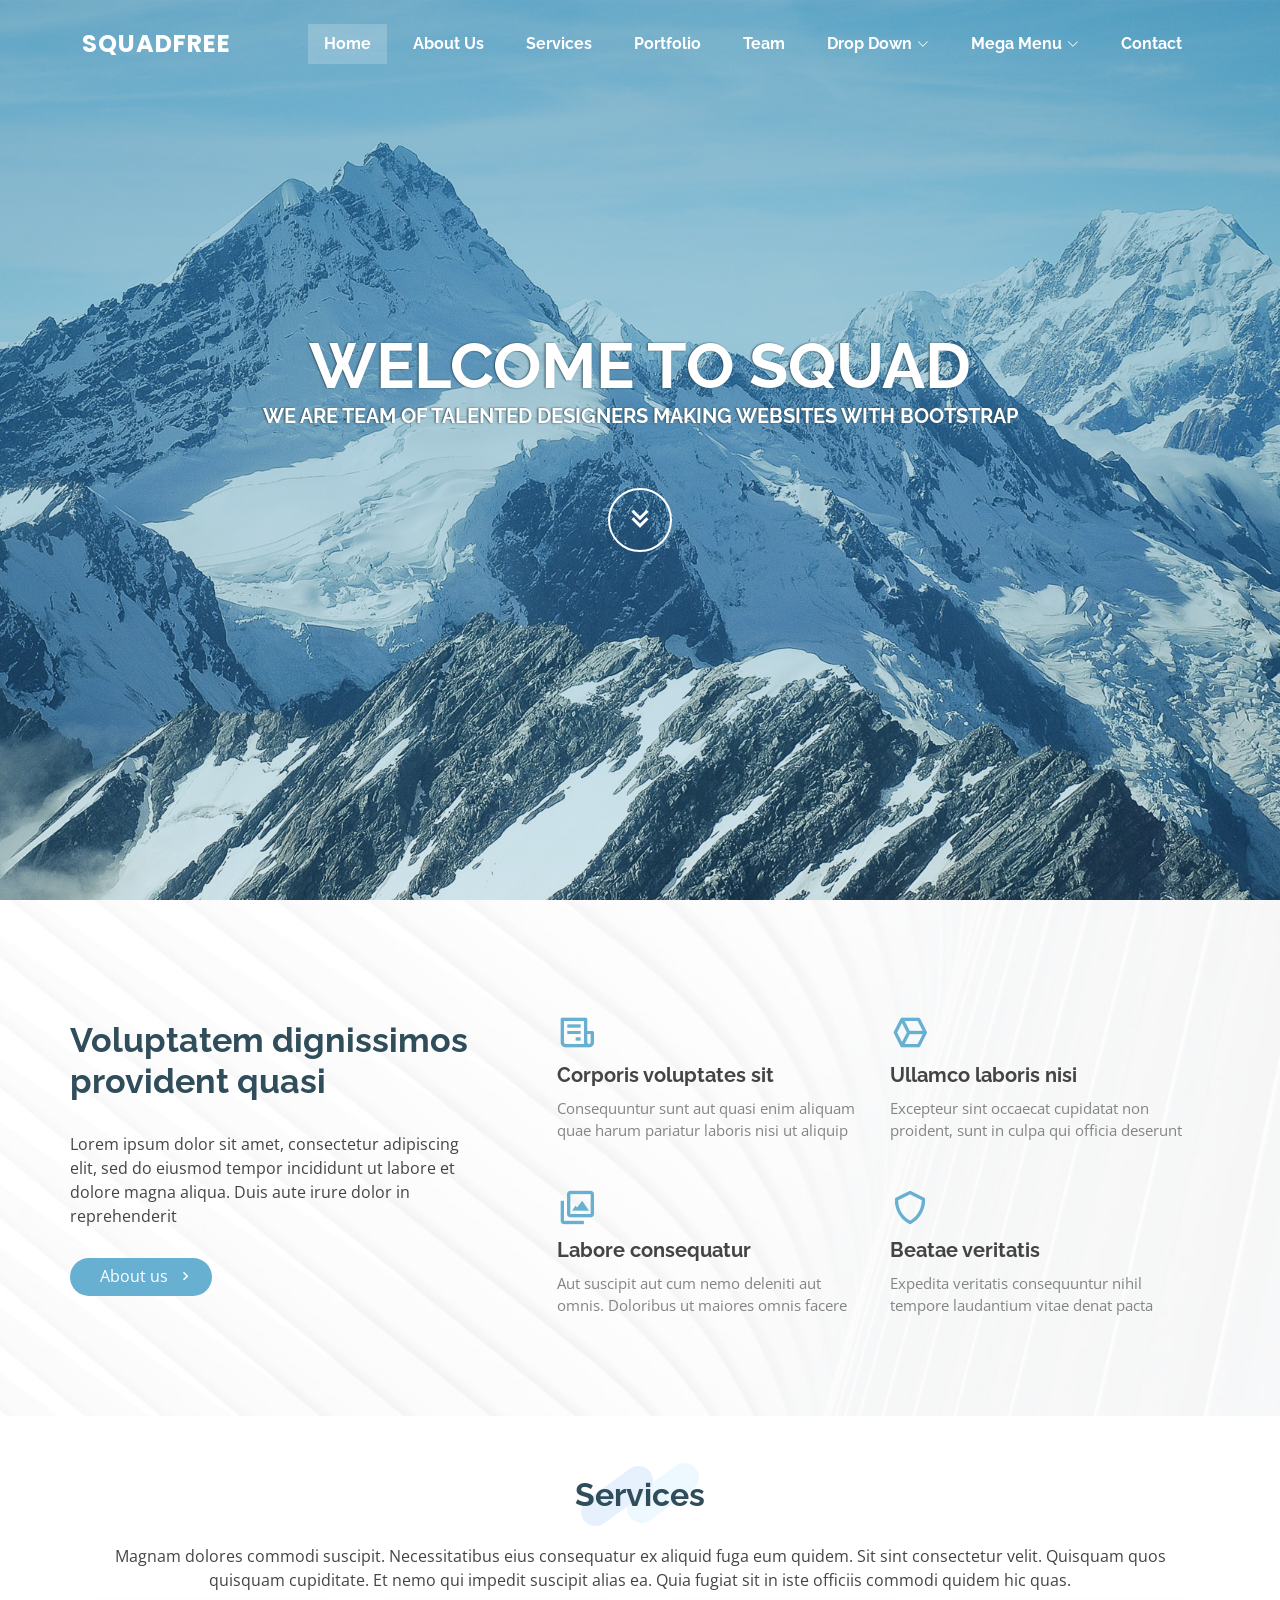
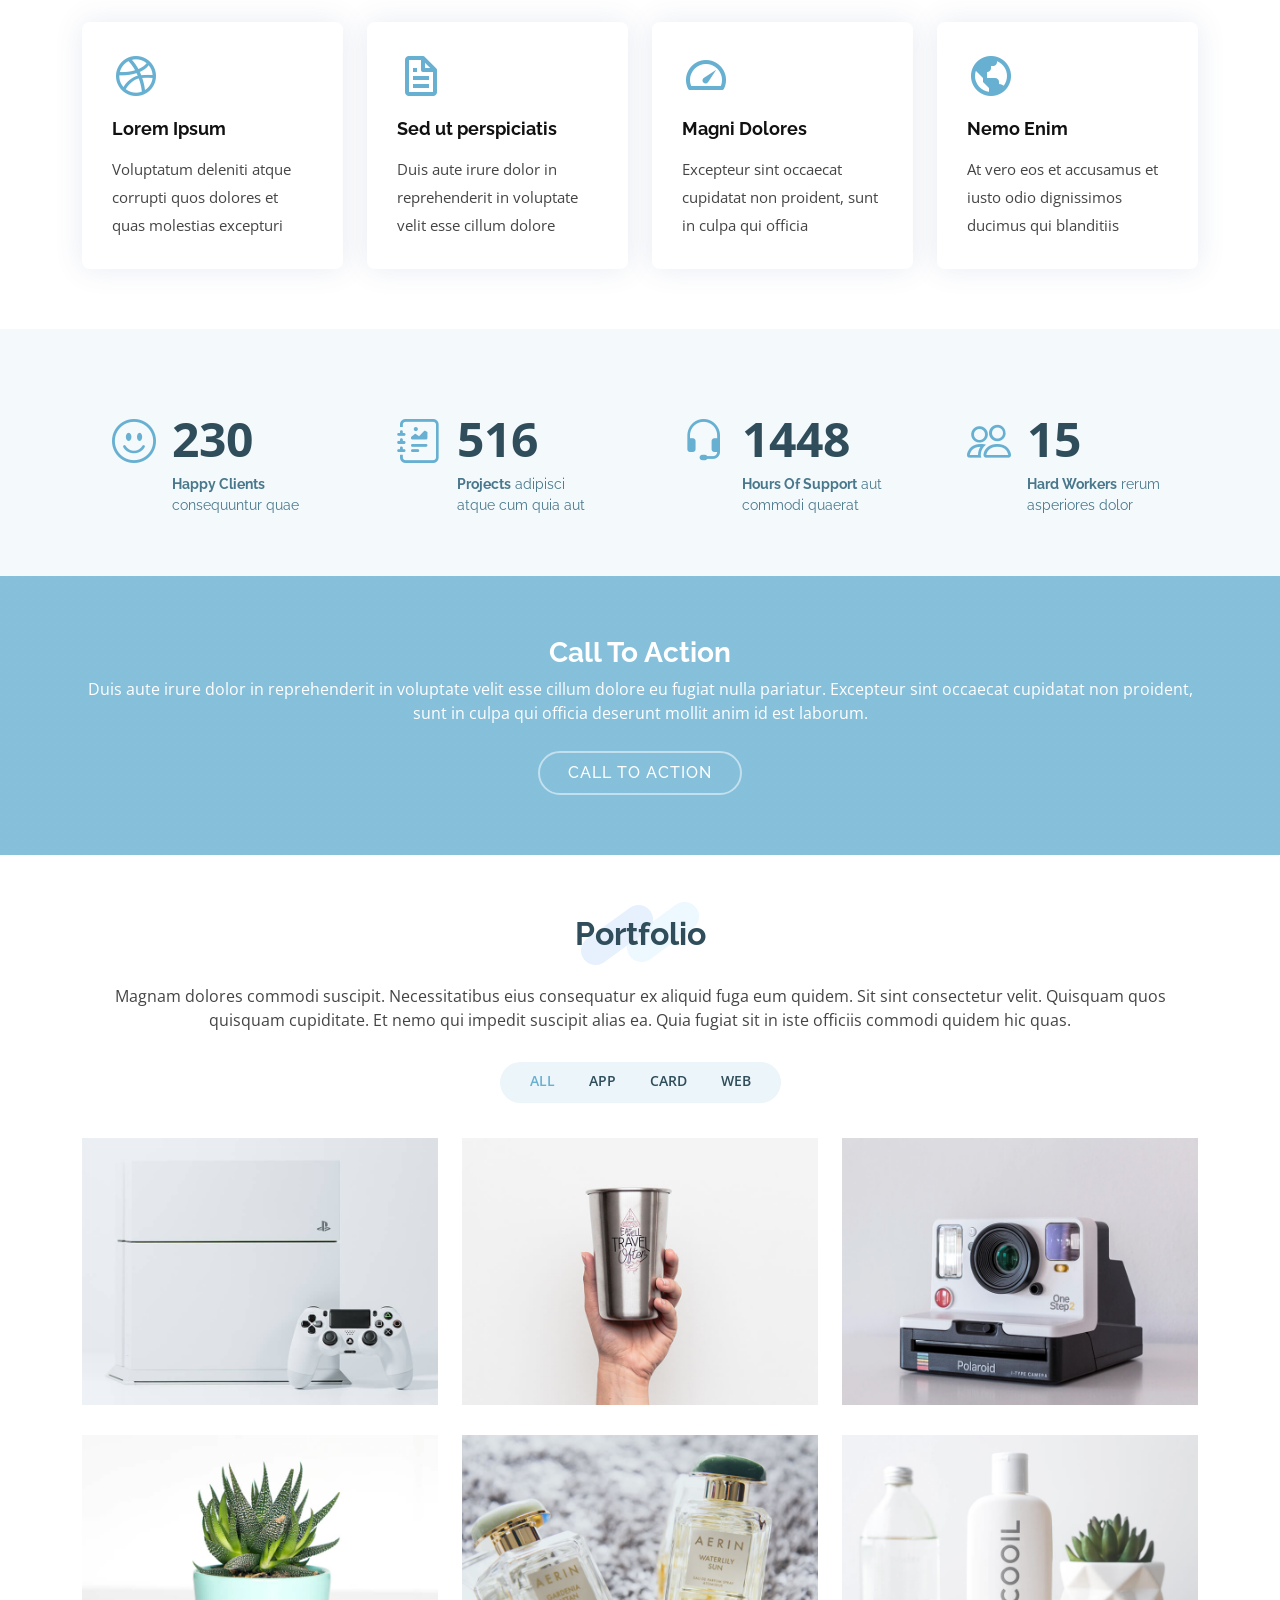
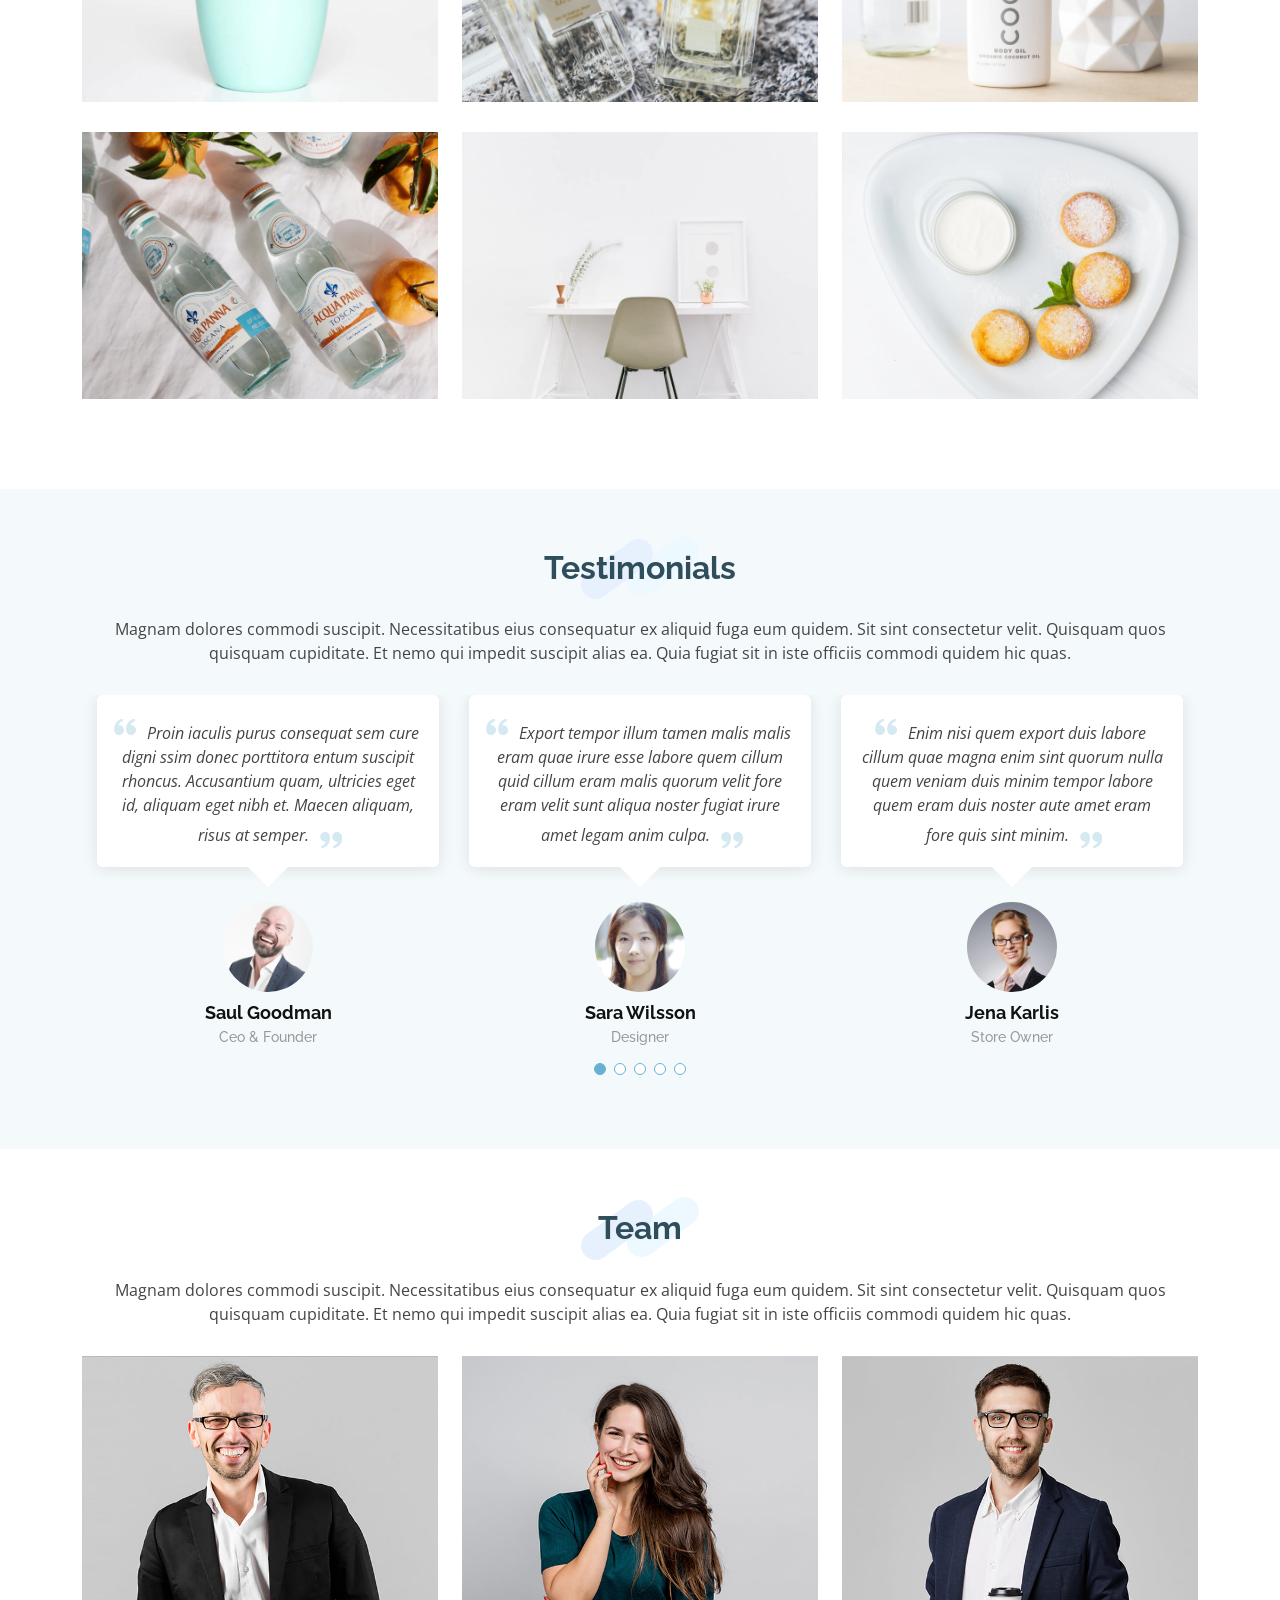
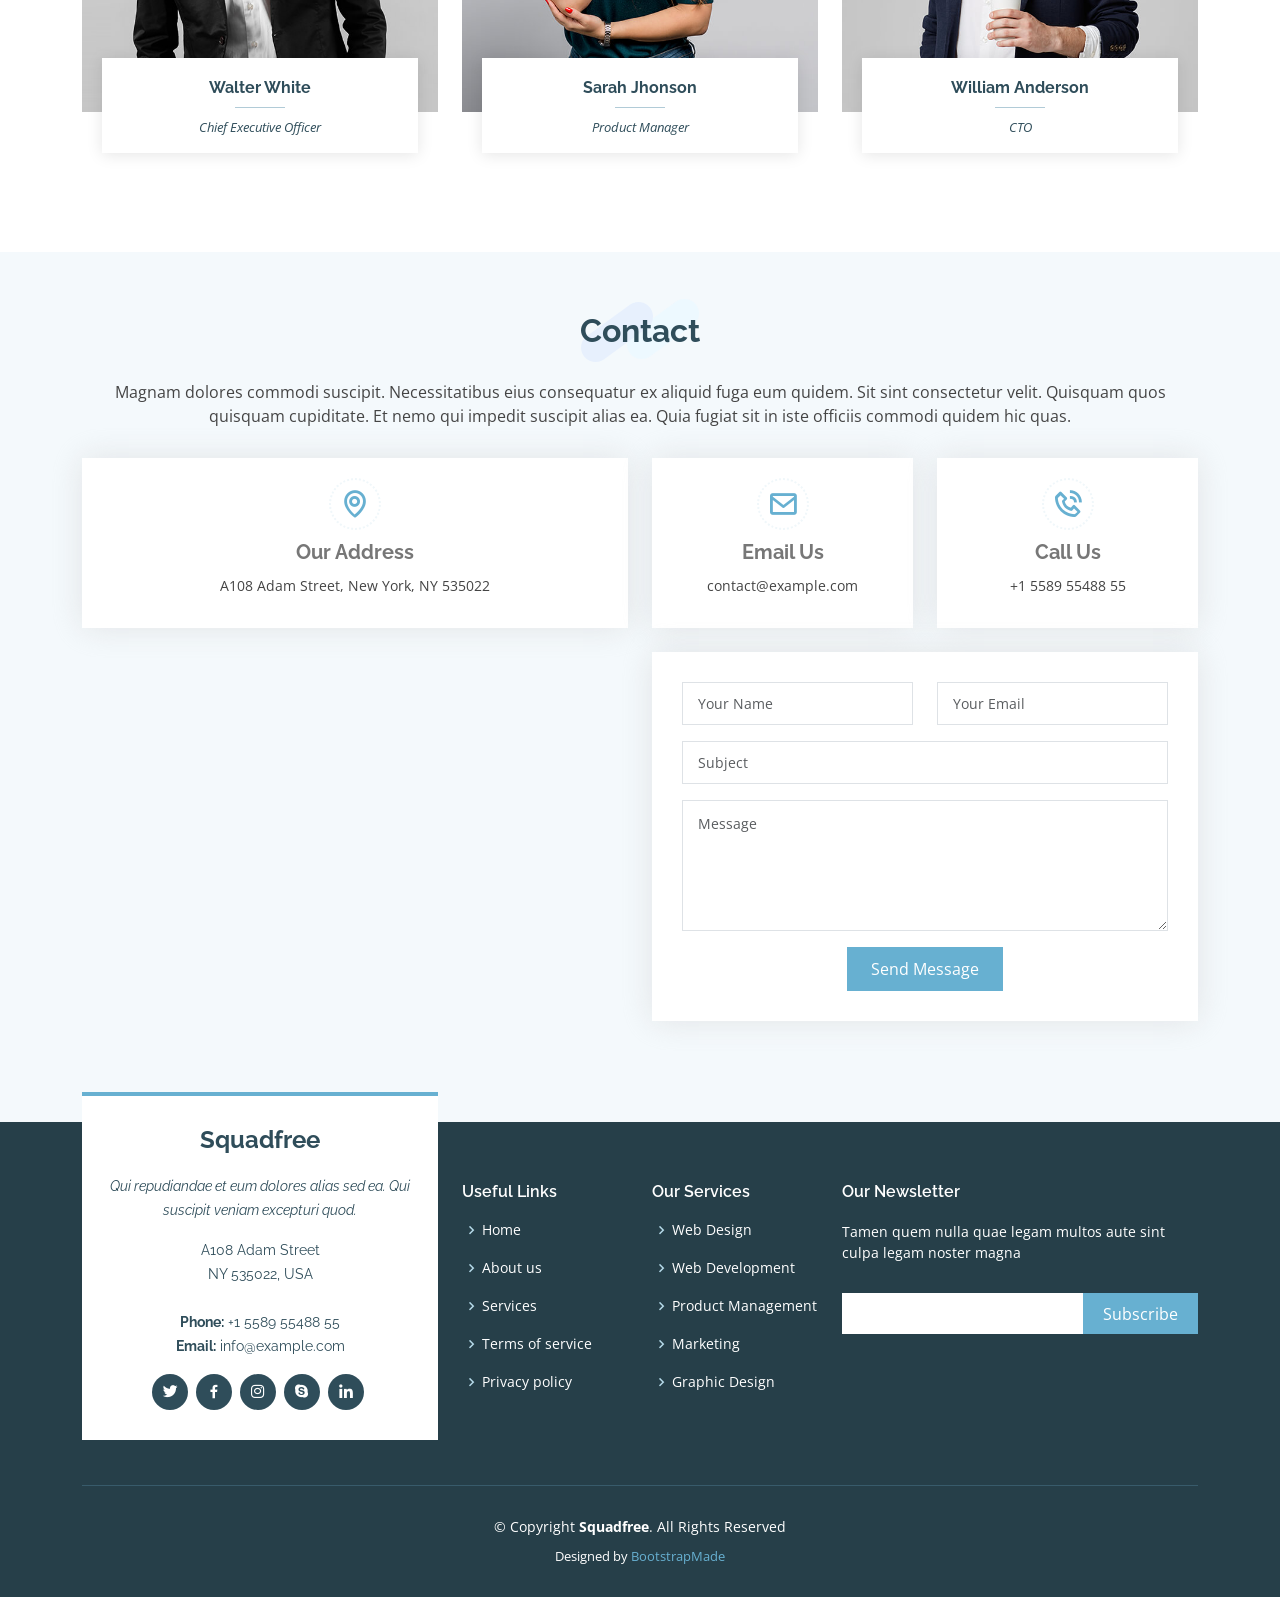
<file: index.html>
<!DOCTYPE html>
<html lang="en">

<head>
  <meta charset="utf-8">
  <meta content="width=device-width, initial-scale=1.0" name="viewport">

  <title>Squadfree Bootstrap Template - Index</title>
  <meta content="" name="description">
  <meta content="" name="keywords">

  <!-- Favicons -->
  <link href="assets/img/favicon.png" rel="icon">
  <link href="assets/img/apple-touch-icon.png" rel="apple-touch-icon">

  <!-- Google Fonts -->
  <link href="https://fonts.googleapis.com/css?family=Open+Sans:300,300i,400,400i,600,600i,700,700i|Raleway:300,300i,400,400i,500,500i,600,600i,700,700i|Poppins:300,300i,400,400i,500,500i,600,600i,700,700i" rel="stylesheet">

  <!-- Vendor CSS Files -->
  <link href="assets/vendor/aos/aos.css" rel="stylesheet">
  <link href="assets/vendor/bootstrap/css/bootstrap.min.css" rel="stylesheet">
  <link href="assets/vendor/bootstrap-icons/bootstrap-icons.css" rel="stylesheet">
  <link href="assets/vendor/boxicons/css/boxicons.min.css" rel="stylesheet">
  <link href="assets/vendor/glightbox/css/glightbox.min.css" rel="stylesheet">
  <link href="assets/vendor/swiper/swiper-bundle.min.css" rel="stylesheet">

  <!-- Template Main CSS File -->
  <link href="assets/css/style.css" rel="stylesheet">

  <!-- =======================================================
  * Template Name: Squadfree
  * Template URL: https://bootstrapmade.com/squadfree-free-bootstrap-template-creative/
  * Updated: Mar 17 2024 with Bootstrap v5.3.3
  * Author: BootstrapMade.com
  * License: https://bootstrapmade.com/license/
  ======================================================== -->
</head>

<body>

  <!-- ======= Header ======= -->
  <header id="header" class="fixed-top header-transparent">
    <div class="container d-flex align-items-center justify-content-between position-relative">

      <div class="logo">
        <h1 class="text-light"><a href="index.html"><span>Squadfree</span></a></h1>
        <!-- Uncomment below if you prefer to use an image logo -->
        <!-- <a href="index.html"><img src="assets/img/logo.png" alt="" class="img-fluid"></a>-->
      </div>

      <nav id="navbar" class="navbar">
        <ul>
          <li><a class="nav-link scrollto active" href="#hero">Home</a></li>
          <li><a class="nav-link scrollto" href="#about">About Us</a></li>
          <li><a class="nav-link scrollto" href="#services">Services</a></li>
          <li><a class="nav-link scrollto" href="#portfolio">Portfolio</a></li>
          <li><a class="nav-link scrollto" href="#team">Team</a></li>
          <li class="dropdown"><a href="#"><span>Drop Down</span> <i class="bi bi-chevron-down"></i></a>
            <ul>
              <li><a href="#">Drop Down 1</a></li>
              <li class="dropdown"><a href="#"><span>Deep Drop Down</span> <i class="bi bi-chevron-right"></i></a>
                <ul>
                  <li><a href="#">Deep Drop Down 1</a></li>
                  <li><a href="#">Deep Drop Down 2</a></li>
                  <li><a href="#">Deep Drop Down 3</a></li>
                  <li><a href="#">Deep Drop Down 4</a></li>
                  <li><a href="#">Deep Drop Down 5</a></li>
                </ul>
              </li>
              <li><a href="#">Drop Down 2</a></li>
              <li><a href="#">Drop Down 3</a></li>
              <li><a href="#">Drop Down 4</a></li>
            </ul>
          </li>
          <li class="dropdown megamenu"><a href="#"><span>Mega Menu</span> <i class="bi bi-chevron-down"></i></a>
            <ul>
              <li>
                <strong>Column 1</strong>
                <a href="#">Column 1 link 1</a>
                <a href="#">Column 1 link 2</a>
                <a href="#">Column 1 link 3</a>
              </li>
              <li>
                <strong>Column 2</strong>
                <a href="#">Column 2 link 1</a>
                <a href="#">Column 2 link 2</a>
                <a href="#">Column 3 link 3</a>
              </li>
              <li>
                <strong>Column 3</strong>
                <a href="#">Column 3 link 1</a>
                <a href="#">Column 3 link 2</a>
                <a href="#">Column 3 link 3</a>
              </li>
              <li>
                <strong>Column 4</strong>
                <a href="#">Column 4 link 1</a>
                <a href="#">Column 4 link 2</a>
                <a href="#">Column 4 link 3</a>
              </li>
              <li>
                <strong>Column 5</strong>
                <a href="#">Column 5 link 1</a>
                <a href="#">Column 5 link 2</a>
                <a href="#">Column 5 link 3</a>
              </li>
            </ul>
          </li>
          <li><a class="nav-link scrollto" href="#contact">Contact</a></li>
        </ul>
        <i class="bi bi-list mobile-nav-toggle"></i>
      </nav><!-- .navbar -->

    </div>
  </header><!-- End Header -->

  <!-- ======= Hero Section ======= -->
  <section id="hero">
    <div class="hero-container" data-aos="fade-up">
      <h1>Welcome to Squad</h1>
      <h2>We are team of talented designers making websites with Bootstrap</h2>
      <a href="#about" class="btn-get-started scrollto"><i class="bx bx-chevrons-down"></i></a>
    </div>
  </section><!-- End Hero -->

  <main id="main">

    <!-- ======= About Section ======= -->
    <section id="about" class="about">
      <div class="container">

        <div class="row no-gutters">
          <div class="content col-xl-5 d-flex align-items-stretch" data-aos="fade-up">
            <div class="content">
              <h3>Voluptatem dignissimos provident quasi</h3>
              <p>
                Lorem ipsum dolor sit amet, consectetur adipiscing elit, sed do eiusmod tempor incididunt ut labore et dolore magna aliqua. Duis aute irure dolor in reprehenderit
              </p>
              <a href="#" class="about-btn">About us <i class="bx bx-chevron-right"></i></a>
            </div>
          </div>
          <div class="col-xl-7 d-flex align-items-stretch">
            <div class="icon-boxes d-flex flex-column justify-content-center">
              <div class="row">
                <div class="col-md-6 icon-box" data-aos="fade-up" data-aos-delay="100">
                  <i class="bx bx-receipt"></i>
                  <h4>Corporis voluptates sit</h4>
                  <p>Consequuntur sunt aut quasi enim aliquam quae harum pariatur laboris nisi ut aliquip</p>
                </div>
                <div class="col-md-6 icon-box" data-aos="fade-up" data-aos-delay="200">
                  <i class="bx bx-cube-alt"></i>
                  <h4>Ullamco laboris nisi</h4>
                  <p>Excepteur sint occaecat cupidatat non proident, sunt in culpa qui officia deserunt</p>
                </div>
                <div class="col-md-6 icon-box" data-aos="fade-up" data-aos-delay="300">
                  <i class="bx bx-images"></i>
                  <h4>Labore consequatur</h4>
                  <p>Aut suscipit aut cum nemo deleniti aut omnis. Doloribus ut maiores omnis facere</p>
                </div>
                <div class="col-md-6 icon-box" data-aos="fade-up" data-aos-delay="400">
                  <i class="bx bx-shield"></i>
                  <h4>Beatae veritatis</h4>
                  <p>Expedita veritatis consequuntur nihil tempore laudantium vitae denat pacta</p>
                </div>
              </div>
            </div><!-- End .content-->
          </div>
        </div>

      </div>
    </section><!-- End About Section -->

    <!-- ======= Services Section ======= -->
    <section id="services" class="services">
      <div class="container">

        <div class="section-title" data-aos="fade-in" data-aos-delay="100">
          <h2>Services</h2>
          <p>Magnam dolores commodi suscipit. Necessitatibus eius consequatur ex aliquid fuga eum quidem. Sit sint consectetur velit. Quisquam quos quisquam cupiditate. Et nemo qui impedit suscipit alias ea. Quia fugiat sit in iste officiis commodi quidem hic quas.</p>
        </div>

        <div class="row">
          <div class="col-md-6 col-lg-3 d-flex align-items-stretch mb-5 mb-lg-0">
            <div class="icon-box" data-aos="fade-up">
              <div class="icon"><i class="bx bxl-dribbble"></i></div>
              <h4 class="title"><a href="">Lorem Ipsum</a></h4>
              <p class="description">Voluptatum deleniti atque corrupti quos dolores et quas molestias excepturi</p>
            </div>
          </div>

          <div class="col-md-6 col-lg-3 d-flex align-items-stretch mb-5 mb-lg-0">
            <div class="icon-box" data-aos="fade-up" data-aos-delay="100">
              <div class="icon"><i class="bx bx-file"></i></div>
              <h4 class="title"><a href="">Sed ut perspiciatis</a></h4>
              <p class="description">Duis aute irure dolor in reprehenderit in voluptate velit esse cillum dolore</p>
            </div>
          </div>

          <div class="col-md-6 col-lg-3 d-flex align-items-stretch mb-5 mb-lg-0">
            <div class="icon-box" data-aos="fade-up" data-aos-delay="200">
              <div class="icon"><i class="bx bx-tachometer"></i></div>
              <h4 class="title"><a href="">Magni Dolores</a></h4>
              <p class="description">Excepteur sint occaecat cupidatat non proident, sunt in culpa qui officia</p>
            </div>
          </div>

          <div class="col-md-6 col-lg-3 d-flex align-items-stretch mb-5 mb-lg-0">
            <div class="icon-box" data-aos="fade-up" data-aos-delay="300">
              <div class="icon"><i class="bx bx-world"></i></div>
              <h4 class="title"><a href="">Nemo Enim</a></h4>
              <p class="description">At vero eos et accusamus et iusto odio dignissimos ducimus qui blanditiis</p>
            </div>
          </div>

        </div>

      </div>
    </section><!-- End Services Section -->

    <!-- ======= Counts Section ======= -->
    <section id="counts" class="counts  section-bg">
      <div class="container">

        <div class="row no-gutters">

          <div class="col-lg-3 col-md-6 d-md-flex align-items-md-stretch">
            <div class="count-box">
              <i class="bi bi-emoji-smile"></i>
              <span data-purecounter-start="0" data-purecounter-end="232" data-purecounter-duration="1" class="purecounter"></span>
              <p><strong>Happy Clients</strong> consequuntur quae</p>
            </div>
          </div>

          <div class="col-lg-3 col-md-6 d-md-flex align-items-md-stretch">
            <div class="count-box">
              <i class="bi bi-journal-richtext"></i>
              <span data-purecounter-start="0" data-purecounter-end="521" data-purecounter-duration="1" class="purecounter"></span>
              <p><strong>Projects</strong> adipisci atque cum quia aut</p>
            </div>
          </div>

          <div class="col-lg-3 col-md-6 d-md-flex align-items-md-stretch">
            <div class="count-box">
              <i class="bi bi-headset"></i>
              <span data-purecounter-start="0" data-purecounter-end="1463" data-purecounter-duration="1" class="purecounter"></span>
              <p><strong>Hours Of Support</strong> aut commodi quaerat</p>
            </div>
          </div>

          <div class="col-lg-3 col-md-6 d-md-flex align-items-md-stretch">
            <div class="count-box">
              <i class="bi bi-people"></i>
              <span data-purecounter-start="0" data-purecounter-end="15" data-purecounter-duration="1" class="purecounter"></span>
              <p><strong>Hard Workers</strong> rerum asperiores dolor</p>
            </div>
          </div>

        </div>

      </div>
    </section><!-- End Counts Section -->

    <!-- ======= Cta Section ======= -->
    <section id="cta" class="cta">
      <div class="container" data-aos="zoom-in">

        <div class="text-center">
          <h3>Call To Action</h3>
          <p> Duis aute irure dolor in reprehenderit in voluptate velit esse cillum dolore eu fugiat nulla pariatur. Excepteur sint occaecat cupidatat non proident, sunt in culpa qui officia deserunt mollit anim id est laborum.</p>
          <a class="cta-btn" href="#">Call To Action</a>
        </div>

      </div>
    </section><!-- End Cta Section -->

    <!-- ======= Portfolio Section ======= -->
    <section id="portfolio" class="portfolio">
      <div class="container">

        <div class="section-title" data-aos="fade-in" data-aos-delay="100">
          <h2>Portfolio</h2>
          <p>Magnam dolores commodi suscipit. Necessitatibus eius consequatur ex aliquid fuga eum quidem. Sit sint consectetur velit. Quisquam quos quisquam cupiditate. Et nemo qui impedit suscipit alias ea. Quia fugiat sit in iste officiis commodi quidem hic quas.</p>
        </div>

        <div class="row" data-aos="fade-in">
          <div class="col-lg-12 d-flex justify-content-center">
            <ul id="portfolio-flters">
              <li data-filter="*" class="filter-active">All</li>
              <li data-filter=".filter-app">App</li>
              <li data-filter=".filter-card">Card</li>
              <li data-filter=".filter-web">Web</li>
            </ul>
          </div>
        </div>

        <div class="row portfolio-container" data-aos="fade-up">

          <div class="col-lg-4 col-md-6 portfolio-item filter-app">
            <div class="portfolio-wrap">
              <img src="assets/img/portfolio/portfolio-1.jpg" class="img-fluid" alt="">
              <div class="portfolio-links">
                <a href="assets/img/portfolio/portfolio-1.jpg" data-gallery="portfolioGallery" class="portfolio-lightbox" title="App 1"><i class="bx bx-plus"></i></a>
                <a href="portfolio-details.html" title="More Details"><i class="bx bx-link"></i></a>
              </div>
            </div>
          </div>

          <div class="col-lg-4 col-md-6 portfolio-item filter-web">
            <div class="portfolio-wrap">
              <img src="assets/img/portfolio/portfolio-2.jpg" class="img-fluid" alt="">
              <div class="portfolio-links">
                <a href="assets/img/portfolio/portfolio-2.jpg" data-gallery="portfolioGallery" class="portfolio-lightbox" title="Web 3"><i class="bx bx-plus"></i></a>
                <a href="portfolio-details.html" title="More Details"><i class="bx bx-link"></i></a>
              </div>
            </div>
          </div>

          <div class="col-lg-4 col-md-6 portfolio-item filter-app">
            <div class="portfolio-wrap">
              <img src="assets/img/portfolio/portfolio-3.jpg" class="img-fluid" alt="">
              <div class="portfolio-links">
                <a href="assets/img/portfolio/portfolio-3.jpg" data-gallery="portfolioGallery" class="portfolio-lightbox" title="App 2"><i class="bx bx-plus"></i></a>
                <a href="portfolio-details.html" title="More Details"><i class="bx bx-link"></i></a>
              </div>
            </div>
          </div>

          <div class="col-lg-4 col-md-6 portfolio-item filter-card">
            <div class="portfolio-wrap">
              <img src="assets/img/portfolio/portfolio-4.jpg" class="img-fluid" alt="">
              <div class="portfolio-links">
                <a href="assets/img/portfolio/portfolio-4.jpg" data-gallery="portfolioGallery" class="portfolio-lightbox" title="Card 2"><i class="bx bx-plus"></i></a>
                <a href="portfolio-details.html" title="More Details"><i class="bx bx-link"></i></a>
              </div>
            </div>
          </div>

          <div class="col-lg-4 col-md-6 portfolio-item filter-web">
            <div class="portfolio-wrap">
              <img src="assets/img/portfolio/portfolio-5.jpg" class="img-fluid" alt="">
              <div class="portfolio-links">
                <a href="assets/img/portfolio/portfolio-5.jpg" data-gallery="portfolioGallery" class="portfolio-lightbox" title="Web 2"><i class="bx bx-plus"></i></a>
                <a href="portfolio-details.html" title="More Details"><i class="bx bx-link"></i></a>
              </div>
            </div>
          </div>

          <div class="col-lg-4 col-md-6 portfolio-item filter-app">
            <div class="portfolio-wrap">
              <img src="assets/img/portfolio/portfolio-6.jpg" class="img-fluid" alt="">
              <div class="portfolio-links">
                <a href="assets/img/portfolio/portfolio-6.jpg" data-gallery="portfolioGallery" class="portfolio-lightbox" title="App 3"><i class="bx bx-plus"></i></a>
                <a href="portfolio-details.html" title="More Details"><i class="bx bx-link"></i></a>
              </div>
            </div>
          </div>

          <div class="col-lg-4 col-md-6 portfolio-item filter-card">
            <div class="portfolio-wrap">
              <img src="assets/img/portfolio/portfolio-7.jpg" class="img-fluid" alt="">
              <div class="portfolio-links">
                <a href="assets/img/portfolio/portfolio-7.jpg" data-gallery="portfolioGallery" class="portfolio-lightbox" title="Card 1"><i class="bx bx-plus"></i></a>
                <a href="portfolio-details.html" title="More Details"><i class="bx bx-link"></i></a>
              </div>
            </div>
          </div>

          <div class="col-lg-4 col-md-6 portfolio-item filter-card">
            <div class="portfolio-wrap">
              <img src="assets/img/portfolio/portfolio-8.jpg" class="img-fluid" alt="">
              <div class="portfolio-links">
                <a href="assets/img/portfolio/portfolio-8.jpg" data-gallery="portfolioGallery" class="portfolio-lightbox" title="Card 3"><i class="bx bx-plus"></i></a>
                <a href="portfolio-details.html" title="More Details"><i class="bx bx-link"></i></a>
              </div>
            </div>
          </div>

          <div class="col-lg-4 col-md-6 portfolio-item filter-web">
            <div class="portfolio-wrap">
              <img src="assets/img/portfolio/portfolio-9.jpg" class="img-fluid" alt="">
              <div class="portfolio-links">
                <a href="assets/img/portfolio/portfolio-9.jpg" data-gallery="portfolioGallery" class="portfolio-lightbox" title="Web 3"><i class="bx bx-plus"></i></a>
                <a href="portfolio-details.html" title="More Details"><i class="bx bx-link"></i></a>
              </div>
            </div>
          </div>

        </div>

      </div>
    </section><!-- End Portfolio Section -->

    <!-- ======= Testimonials Section ======= -->
    <section id="testimonials" class="testimonials section-bg">
      <div class="container">

        <div class="section-title" data-aos="fade-in" data-aos-delay="100">
          <h2>Testimonials</h2>
          <p>Magnam dolores commodi suscipit. Necessitatibus eius consequatur ex aliquid fuga eum quidem. Sit sint consectetur velit. Quisquam quos quisquam cupiditate. Et nemo qui impedit suscipit alias ea. Quia fugiat sit in iste officiis commodi quidem hic quas.</p>
        </div>

        <div class="testimonials-slider swiper" data-aos="fade-up" data-aos-delay="100">
          <div class="swiper-wrapper">

            <div class="swiper-slide">
              <div class="testimonial-item">
                <p>
                  <i class="bx bxs-quote-alt-left quote-icon-left"></i>
                  Proin iaculis purus consequat sem cure digni ssim donec porttitora entum suscipit rhoncus. Accusantium quam, ultricies eget id, aliquam eget nibh et. Maecen aliquam, risus at semper.
                  <i class="bx bxs-quote-alt-right quote-icon-right"></i>
                </p>
                <img src="assets/img/testimonials/testimonials-1.jpg" class="testimonial-img" alt="">
                <h3>Saul Goodman</h3>
                <h4>Ceo &amp; Founder</h4>
              </div>
            </div><!-- End testimonial item -->

            <div class="swiper-slide">
              <div class="testimonial-item">
                <p>
                  <i class="bx bxs-quote-alt-left quote-icon-left"></i>
                  Export tempor illum tamen malis malis eram quae irure esse labore quem cillum quid cillum eram malis quorum velit fore eram velit sunt aliqua noster fugiat irure amet legam anim culpa.
                  <i class="bx bxs-quote-alt-right quote-icon-right"></i>
                </p>
                <img src="assets/img/testimonials/testimonials-2.jpg" class="testimonial-img" alt="">
                <h3>Sara Wilsson</h3>
                <h4>Designer</h4>
              </div>
            </div><!-- End testimonial item -->

            <div class="swiper-slide">
              <div class="testimonial-item">
                <p>
                  <i class="bx bxs-quote-alt-left quote-icon-left"></i>
                  Enim nisi quem export duis labore cillum quae magna enim sint quorum nulla quem veniam duis minim tempor labore quem eram duis noster aute amet eram fore quis sint minim.
                  <i class="bx bxs-quote-alt-right quote-icon-right"></i>
                </p>
                <img src="assets/img/testimonials/testimonials-3.jpg" class="testimonial-img" alt="">
                <h3>Jena Karlis</h3>
                <h4>Store Owner</h4>
              </div>
            </div><!-- End testimonial item -->

            <div class="swiper-slide">
              <div class="testimonial-item">
                <p>
                  <i class="bx bxs-quote-alt-left quote-icon-left"></i>
                  Fugiat enim eram quae cillum dolore dolor amet nulla culpa multos export minim fugiat minim velit minim dolor enim duis veniam ipsum anim magna sunt elit fore quem dolore labore illum veniam.
                  <i class="bx bxs-quote-alt-right quote-icon-right"></i>
                </p>
                <img src="assets/img/testimonials/testimonials-4.jpg" class="testimonial-img" alt="">
                <h3>Matt Brandon</h3>
                <h4>Freelancer</h4>
              </div>
            </div><!-- End testimonial item -->

            <div class="swiper-slide">
              <div class="testimonial-item">
                <p>
                  <i class="bx bxs-quote-alt-left quote-icon-left"></i>
                  Quis quorum aliqua sint quem legam fore sunt eram irure aliqua veniam tempor noster veniam enim culpa labore duis sunt culpa nulla illum cillum fugiat legam esse veniam culpa fore nisi cillum quid.
                  <i class="bx bxs-quote-alt-right quote-icon-right"></i>
                </p>
                <img src="assets/img/testimonials/testimonials-5.jpg" class="testimonial-img" alt="">
                <h3>John Larson</h3>
                <h4>Entrepreneur</h4>
              </div>
            </div><!-- End testimonial item -->

          </div>
          <div class="swiper-pagination"></div>
        </div>

      </div>
    </section><!-- End Testimonials Section -->

    <!-- ======= Team Section ======= -->
    <section id="team" class="team">
      <div class="container">

        <div class="section-title" data-aos="fade-in" data-aos-delay="100">
          <h2>Team</h2>
          <p>Magnam dolores commodi suscipit. Necessitatibus eius consequatur ex aliquid fuga eum quidem. Sit sint consectetur velit. Quisquam quos quisquam cupiditate. Et nemo qui impedit suscipit alias ea. Quia fugiat sit in iste officiis commodi quidem hic quas.</p>
        </div>

        <div class="row">

          <div class="col-lg-4 col-md-6">
            <div class="member" data-aos="fade-up">
              <div class="pic"><img src="assets/img/team/team-1.jpg" class="img-fluid" alt=""></div>
              <div class="member-info">
                <h4>Walter White</h4>
                <span>Chief Executive Officer</span>
                <div class="social">
                  <a href=""><i class="bi bi-twitter"></i></a>
                  <a href=""><i class="bi bi-facebook"></i></a>
                  <a href=""><i class="bi bi-instagram"></i></a>
                  <a href=""><i class="bi bi-linkedin"></i></a>
                </div>
              </div>
            </div>
          </div>

          <div class="col-lg-4 col-md-6">
            <div class="member" data-aos="fade-up" data-aos-delay="150">
              <div class="pic"><img src="assets/img/team/team-2.jpg" class="img-fluid" alt=""></div>
              <div class="member-info">
                <h4>Sarah Jhonson</h4>
                <span>Product Manager</span>
                <div class="social">
                  <a href=""><i class="bi bi-twitter"></i></a>
                  <a href=""><i class="bi bi-facebook"></i></a>
                  <a href=""><i class="bi bi-instagram"></i></a>
                  <a href=""><i class="bi bi-linkedin"></i></a>
                </div>
              </div>
            </div>
          </div>

          <div class="col-lg-4 col-md-6">
            <div class="member" data-aos="fade-up" data-aos-delay="300">
              <div class="pic"><img src="assets/img/team/team-3.jpg" class="img-fluid" alt=""></div>
              <div class="member-info">
                <h4>William Anderson</h4>
                <span>CTO</span>
                <div class="social">
                  <a href=""><i class="bi bi-twitter"></i></a>
                  <a href=""><i class="bi bi-facebook"></i></a>
                  <a href=""><i class="bi bi-instagram"></i></a>
                  <a href=""><i class="bi bi-linkedin"></i></a>
                </div>
              </div>
            </div>
          </div>

        </div>

      </div>
    </section><!-- End Team Section -->

    <!-- ======= Contact Section ======= -->
    <section id="contact" class="contact section-bg">
      <div class="container" data-aos="fade-up">

        <div class="section-title">
          <h2>Contact</h2>
          <p>Magnam dolores commodi suscipit. Necessitatibus eius consequatur ex aliquid fuga eum quidem. Sit sint consectetur velit. Quisquam quos quisquam cupiditate. Et nemo qui impedit suscipit alias ea. Quia fugiat sit in iste officiis commodi quidem hic quas.</p>
        </div>

        <div class="row">
          <div class="col-lg-6">
            <div class="info-box mb-4">
              <i class="bx bx-map"></i>
              <h3>Our Address</h3>
              <p>A108 Adam Street, New York, NY 535022</p>
            </div>
          </div>

          <div class="col-lg-3 col-md-6">
            <div class="info-box  mb-4">
              <i class="bx bx-envelope"></i>
              <h3>Email Us</h3>
              <p>contact@example.com</p>
            </div>
          </div>

          <div class="col-lg-3 col-md-6">
            <div class="info-box  mb-4">
              <i class="bx bx-phone-call"></i>
              <h3>Call Us</h3>
              <p>+1 5589 55488 55</p>
            </div>
          </div>

        </div>

        <div class="row">

          <div class="col-lg-6 ">
            <iframe class="mb-4 mb-lg-0" src="https://www.google.com/maps/embed?pb=!1m14!1m8!1m3!1d12097.433213460943!2d-74.0062269!3d40.7101282!3m2!1i1024!2i768!4f13.1!3m3!1m2!1s0x0%3A0xb89d1fe6bc499443!2sDowntown+Conference+Center!5e0!3m2!1smk!2sbg!4v1539943755621" frameborder="0" style="border:0; width: 100%; height: 384px;" allowfullscreen></iframe>
          </div>

          <div class="col-lg-6">
            <form action="forms/contact.php" method="post" role="form" class="php-email-form">
              <div class="row">
                <div class="col-md-6 form-group">
                  <input type="text" name="name" class="form-control" id="name" placeholder="Your Name" required>
                </div>
                <div class="col-md-6 form-group mt-3 mt-md-0">
                  <input type="email" class="form-control" name="email" id="email" placeholder="Your Email" required>
                </div>
              </div>
              <div class="form-group mt-3">
                <input type="text" class="form-control" name="subject" id="subject" placeholder="Subject" required>
              </div>
              <div class="form-group mt-3">
                <textarea class="form-control" name="message" rows="5" placeholder="Message" required></textarea>
              </div>
              <div class="my-3">
                <div class="loading">Loading</div>
                <div class="error-message"></div>
                <div class="sent-message">Your message has been sent. Thank you!</div>
              </div>
              <div class="text-center"><button type="submit">Send Message</button></div>
            </form>
          </div>

        </div>

      </div>
    </section><!-- End Contact Section -->

  </main><!-- End #main -->

  <!-- ======= Footer ======= -->
  <footer id="footer">
    <div class="footer-top">
      <div class="container">
        <div class="row">

          <div class="col-lg-4 col-md-6">
            <div class="footer-info">
              <h3>Squadfree</h3>
              <p class="pb-3"><em>Qui repudiandae et eum dolores alias sed ea. Qui suscipit veniam excepturi quod.</em></p>
              <p>
                A108 Adam Street <br>
                NY 535022, USA<br><br>
                <strong>Phone:</strong> +1 5589 55488 55<br>
                <strong>Email:</strong> info@example.com<br>
              </p>
              <div class="social-links mt-3">
                <a href="#" class="twitter"><i class="bx bxl-twitter"></i></a>
                <a href="#" class="facebook"><i class="bx bxl-facebook"></i></a>
                <a href="#" class="instagram"><i class="bx bxl-instagram"></i></a>
                <a href="#" class="google-plus"><i class="bx bxl-skype"></i></a>
                <a href="#" class="linkedin"><i class="bx bxl-linkedin"></i></a>
              </div>
            </div>
          </div>

          <div class="col-lg-2 col-md-6 footer-links">
            <h4>Useful Links</h4>
            <ul>
              <li><i class="bx bx-chevron-right"></i> <a href="#">Home</a></li>
              <li><i class="bx bx-chevron-right"></i> <a href="#">About us</a></li>
              <li><i class="bx bx-chevron-right"></i> <a href="#">Services</a></li>
              <li><i class="bx bx-chevron-right"></i> <a href="#">Terms of service</a></li>
              <li><i class="bx bx-chevron-right"></i> <a href="#">Privacy policy</a></li>
            </ul>
          </div>

          <div class="col-lg-2 col-md-6 footer-links">
            <h4>Our Services</h4>
            <ul>
              <li><i class="bx bx-chevron-right"></i> <a href="#">Web Design</a></li>
              <li><i class="bx bx-chevron-right"></i> <a href="#">Web Development</a></li>
              <li><i class="bx bx-chevron-right"></i> <a href="#">Product Management</a></li>
              <li><i class="bx bx-chevron-right"></i> <a href="#">Marketing</a></li>
              <li><i class="bx bx-chevron-right"></i> <a href="#">Graphic Design</a></li>
            </ul>
          </div>

          <div class="col-lg-4 col-md-6 footer-newsletter">
            <h4>Our Newsletter</h4>
            <p>Tamen quem nulla quae legam multos aute sint culpa legam noster magna</p>
            <form action="" method="post">
              <input type="email" name="email"><input type="submit" value="Subscribe">
            </form>

          </div>

        </div>
      </div>
    </div>

    <div class="container">
      <div class="copyright">
        &copy; Copyright <strong><span>Squadfree</span></strong>. All Rights Reserved
      </div>
      <div class="credits">
        <!-- All the links in the footer should remain intact. -->
        <!-- You can delete the links only if you purchased the pro version. -->
        <!-- Licensing information: https://bootstrapmade.com/license/ -->
        <!-- Purchase the pro version with working PHP/AJAX contact form: https://bootstrapmade.com/squadfree-free-bootstrap-template-creative/ -->
        Designed by <a href="https://bootstrapmade.com/">BootstrapMade</a>
      </div>
    </div>
  </footer><!-- End Footer -->

  <a href="#" class="back-to-top d-flex align-items-center justify-content-center"><i class="bi bi-arrow-up-short"></i></a>

  <!-- Vendor JS Files -->
  <script src="assets/vendor/purecounter/purecounter_vanilla.js"></script>
  <script src="assets/vendor/aos/aos.js"></script>
  <script src="assets/vendor/bootstrap/js/bootstrap.bundle.min.js"></script>
  <script src="assets/vendor/glightbox/js/glightbox.min.js"></script>
  <script src="assets/vendor/isotope-layout/isotope.pkgd.min.js"></script>
  <script src="assets/vendor/swiper/swiper-bundle.min.js"></script>
  <script src="assets/vendor/php-email-form/validate.js"></script>

  <!-- Template Main JS File -->
  <script src="assets/js/main.js"></script>

</body>

</html>
</file>
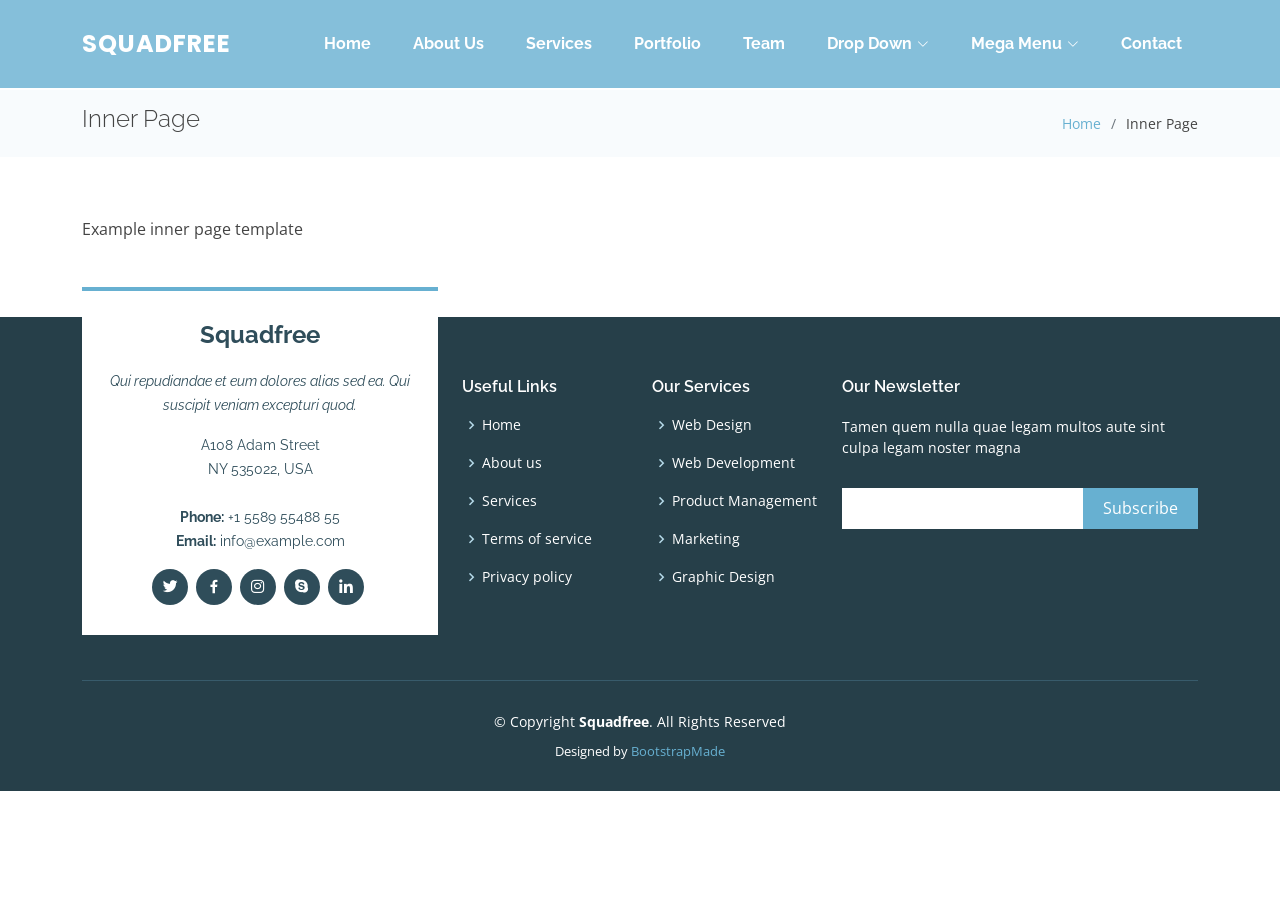
<file: inner-page.html>
<!DOCTYPE html>
<html lang="en">

<head>
  <meta charset="utf-8">
  <meta content="width=device-width, initial-scale=1.0" name="viewport">

  <title>Inner Page - Squadfree Bootstrap Template</title>
  <meta content="" name="description">
  <meta content="" name="keywords">

  <!-- Favicons -->
  <link href="assets/img/favicon.png" rel="icon">
  <link href="assets/img/apple-touch-icon.png" rel="apple-touch-icon">

  <!-- Google Fonts -->
  <link href="https://fonts.googleapis.com/css?family=Open+Sans:300,300i,400,400i,600,600i,700,700i|Raleway:300,300i,400,400i,500,500i,600,600i,700,700i|Poppins:300,300i,400,400i,500,500i,600,600i,700,700i" rel="stylesheet">

  <!-- Vendor CSS Files -->
  <link href="assets/vendor/aos/aos.css" rel="stylesheet">
  <link href="assets/vendor/bootstrap/css/bootstrap.min.css" rel="stylesheet">
  <link href="assets/vendor/bootstrap-icons/bootstrap-icons.css" rel="stylesheet">
  <link href="assets/vendor/boxicons/css/boxicons.min.css" rel="stylesheet">
  <link href="assets/vendor/glightbox/css/glightbox.min.css" rel="stylesheet">
  <link href="assets/vendor/swiper/swiper-bundle.min.css" rel="stylesheet">

  <!-- Template Main CSS File -->
  <link href="assets/css/style.css" rel="stylesheet">

  <!-- =======================================================
  * Template Name: Squadfree
  * Template URL: https://bootstrapmade.com/squadfree-free-bootstrap-template-creative/
  * Updated: Mar 17 2024 with Bootstrap v5.3.3
  * Author: BootstrapMade.com
  * License: https://bootstrapmade.com/license/
  ======================================================== -->
</head>

<body>

  <!-- ======= Header ======= -->
  <header id="header" class="fixed-top ">
    <div class="container d-flex align-items-center justify-content-between position-relative">

      <div class="logo">
        <h1 class="text-light"><a href="index.html"><span>Squadfree</span></a></h1>
        <!-- Uncomment below if you prefer to use an image logo -->
        <!-- <a href="index.html"><img src="assets/img/logo.png" alt="" class="img-fluid"></a>-->
      </div>

      <nav id="navbar" class="navbar">
        <ul>
          <li><a class="nav-link scrollto " href="#hero">Home</a></li>
          <li><a class="nav-link scrollto" href="#about">About Us</a></li>
          <li><a class="nav-link scrollto" href="#services">Services</a></li>
          <li><a class="nav-link scrollto" href="#portfolio">Portfolio</a></li>
          <li><a class="nav-link scrollto" href="#team">Team</a></li>
          <li class="dropdown"><a href="#"><span>Drop Down</span> <i class="bi bi-chevron-down"></i></a>
            <ul>
              <li><a href="#">Drop Down 1</a></li>
              <li class="dropdown"><a href="#"><span>Deep Drop Down</span> <i class="bi bi-chevron-right"></i></a>
                <ul>
                  <li><a href="#">Deep Drop Down 1</a></li>
                  <li><a href="#">Deep Drop Down 2</a></li>
                  <li><a href="#">Deep Drop Down 3</a></li>
                  <li><a href="#">Deep Drop Down 4</a></li>
                  <li><a href="#">Deep Drop Down 5</a></li>
                </ul>
              </li>
              <li><a href="#">Drop Down 2</a></li>
              <li><a href="#">Drop Down 3</a></li>
              <li><a href="#">Drop Down 4</a></li>
            </ul>
          </li>
          <li class="dropdown megamenu"><a href="#"><span>Mega Menu</span> <i class="bi bi-chevron-down"></i></a>
            <ul>
              <li>
                <strong>Column 1</strong>
                <a href="#">Column 1 link 1</a>
                <a href="#">Column 1 link 2</a>
                <a href="#">Column 1 link 3</a>
              </li>
              <li>
                <strong>Column 2</strong>
                <a href="#">Column 2 link 1</a>
                <a href="#">Column 2 link 2</a>
                <a href="#">Column 3 link 3</a>
              </li>
              <li>
                <strong>Column 3</strong>
                <a href="#">Column 3 link 1</a>
                <a href="#">Column 3 link 2</a>
                <a href="#">Column 3 link 3</a>
              </li>
              <li>
                <strong>Column 4</strong>
                <a href="#">Column 4 link 1</a>
                <a href="#">Column 4 link 2</a>
                <a href="#">Column 4 link 3</a>
              </li>
              <li>
                <strong>Column 5</strong>
                <a href="#">Column 5 link 1</a>
                <a href="#">Column 5 link 2</a>
                <a href="#">Column 5 link 3</a>
              </li>
            </ul>
          </li>
          <li><a class="nav-link scrollto" href="#contact">Contact</a></li>
        </ul>
        <i class="bi bi-list mobile-nav-toggle"></i>
      </nav><!-- .navbar -->

    </div>
  </header><!-- End Header -->

  <main id="main">

    <!-- ======= Breadcrumbs Section ======= -->
    <section class="breadcrumbs">
      <div class="container">

        <div class="d-flex justify-content-between align-items-center">
          <h2>Inner Page</h2>
          <ol>
            <li><a href="index.html">Home</a></li>
            <li>Inner Page</li>
          </ol>
        </div>

      </div>
    </section><!-- End Breadcrumbs Section -->

    <section class="inner-page">
      <div class="container">
        <p>
          Example inner page template
        </p>
      </div>
    </section>

  </main><!-- End #main -->

  <!-- ======= Footer ======= -->
  <footer id="footer">
    <div class="footer-top">
      <div class="container">
        <div class="row">

          <div class="col-lg-4 col-md-6">
            <div class="footer-info">
              <h3>Squadfree</h3>
              <p class="pb-3"><em>Qui repudiandae et eum dolores alias sed ea. Qui suscipit veniam excepturi quod.</em></p>
              <p>
                A108 Adam Street <br>
                NY 535022, USA<br><br>
                <strong>Phone:</strong> +1 5589 55488 55<br>
                <strong>Email:</strong> info@example.com<br>
              </p>
              <div class="social-links mt-3">
                <a href="#" class="twitter"><i class="bx bxl-twitter"></i></a>
                <a href="#" class="facebook"><i class="bx bxl-facebook"></i></a>
                <a href="#" class="instagram"><i class="bx bxl-instagram"></i></a>
                <a href="#" class="google-plus"><i class="bx bxl-skype"></i></a>
                <a href="#" class="linkedin"><i class="bx bxl-linkedin"></i></a>
              </div>
            </div>
          </div>

          <div class="col-lg-2 col-md-6 footer-links">
            <h4>Useful Links</h4>
            <ul>
              <li><i class="bx bx-chevron-right"></i> <a href="#">Home</a></li>
              <li><i class="bx bx-chevron-right"></i> <a href="#">About us</a></li>
              <li><i class="bx bx-chevron-right"></i> <a href="#">Services</a></li>
              <li><i class="bx bx-chevron-right"></i> <a href="#">Terms of service</a></li>
              <li><i class="bx bx-chevron-right"></i> <a href="#">Privacy policy</a></li>
            </ul>
          </div>

          <div class="col-lg-2 col-md-6 footer-links">
            <h4>Our Services</h4>
            <ul>
              <li><i class="bx bx-chevron-right"></i> <a href="#">Web Design</a></li>
              <li><i class="bx bx-chevron-right"></i> <a href="#">Web Development</a></li>
              <li><i class="bx bx-chevron-right"></i> <a href="#">Product Management</a></li>
              <li><i class="bx bx-chevron-right"></i> <a href="#">Marketing</a></li>
              <li><i class="bx bx-chevron-right"></i> <a href="#">Graphic Design</a></li>
            </ul>
          </div>

          <div class="col-lg-4 col-md-6 footer-newsletter">
            <h4>Our Newsletter</h4>
            <p>Tamen quem nulla quae legam multos aute sint culpa legam noster magna</p>
            <form action="" method="post">
              <input type="email" name="email"><input type="submit" value="Subscribe">
            </form>

          </div>

        </div>
      </div>
    </div>

    <div class="container">
      <div class="copyright">
        &copy; Copyright <strong><span>Squadfree</span></strong>. All Rights Reserved
      </div>
      <div class="credits">
        <!-- All the links in the footer should remain intact. -->
        <!-- You can delete the links only if you purchased the pro version. -->
        <!-- Licensing information: https://bootstrapmade.com/license/ -->
        <!-- Purchase the pro version with working PHP/AJAX contact form: https://bootstrapmade.com/squadfree-free-bootstrap-template-creative/ -->
        Designed by <a href="https://bootstrapmade.com/">BootstrapMade</a>
      </div>
    </div>
  </footer><!-- End Footer -->

  <a href="#" class="back-to-top d-flex align-items-center justify-content-center"><i class="bi bi-arrow-up-short"></i></a>

  <!-- Vendor JS Files -->
  <script src="assets/vendor/purecounter/purecounter_vanilla.js"></script>
  <script src="assets/vendor/aos/aos.js"></script>
  <script src="assets/vendor/bootstrap/js/bootstrap.bundle.min.js"></script>
  <script src="assets/vendor/glightbox/js/glightbox.min.js"></script>
  <script src="assets/vendor/isotope-layout/isotope.pkgd.min.js"></script>
  <script src="assets/vendor/swiper/swiper-bundle.min.js"></script>
  <script src="assets/vendor/php-email-form/validate.js"></script>

  <!-- Template Main JS File -->
  <script src="assets/js/main.js"></script>

</body>

</html>
</file>
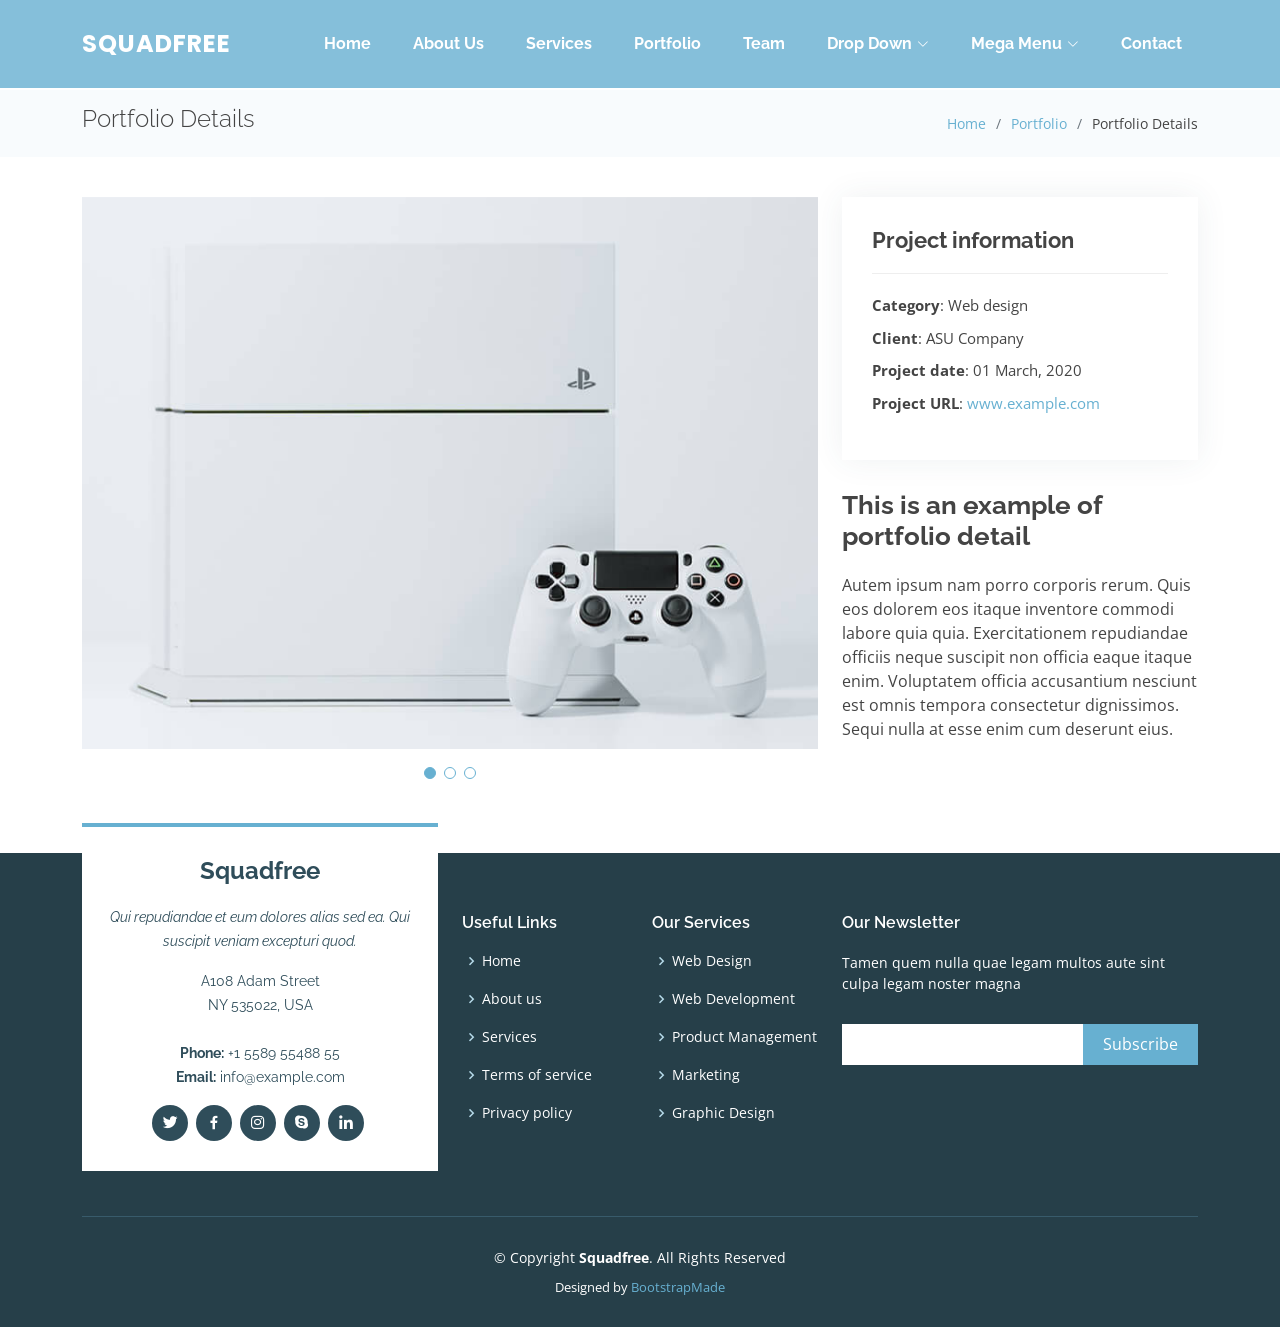
<file: portfolio-details.html>
<!DOCTYPE html>
<html lang="en">

<head>
  <meta charset="utf-8">
  <meta content="width=device-width, initial-scale=1.0" name="viewport">

  <title>Portfolio Details - Squadfree Bootstrap Template</title>
  <meta content="" name="description">
  <meta content="" name="keywords">

  <!-- Favicons -->
  <link href="assets/img/favicon.png" rel="icon">
  <link href="assets/img/apple-touch-icon.png" rel="apple-touch-icon">

  <!-- Google Fonts -->
  <link href="https://fonts.googleapis.com/css?family=Open+Sans:300,300i,400,400i,600,600i,700,700i|Raleway:300,300i,400,400i,500,500i,600,600i,700,700i|Poppins:300,300i,400,400i,500,500i,600,600i,700,700i" rel="stylesheet">

  <!-- Vendor CSS Files -->
  <link href="assets/vendor/aos/aos.css" rel="stylesheet">
  <link href="assets/vendor/bootstrap/css/bootstrap.min.css" rel="stylesheet">
  <link href="assets/vendor/bootstrap-icons/bootstrap-icons.css" rel="stylesheet">
  <link href="assets/vendor/boxicons/css/boxicons.min.css" rel="stylesheet">
  <link href="assets/vendor/glightbox/css/glightbox.min.css" rel="stylesheet">
  <link href="assets/vendor/swiper/swiper-bundle.min.css" rel="stylesheet">

  <!-- Template Main CSS File -->
  <link href="assets/css/style.css" rel="stylesheet">

  <!-- =======================================================
  * Template Name: Squadfree
  * Template URL: https://bootstrapmade.com/squadfree-free-bootstrap-template-creative/
  * Updated: Mar 17 2024 with Bootstrap v5.3.3
  * Author: BootstrapMade.com
  * License: https://bootstrapmade.com/license/
  ======================================================== -->
</head>

<body>

  <!-- ======= Header ======= -->
  <header id="header" class="fixed-top ">
    <div class="container d-flex align-items-center justify-content-between position-relative">

      <div class="logo">
        <h1 class="text-light"><a href="index.html"><span>Squadfree</span></a></h1>
        <!-- Uncomment below if you prefer to use an image logo -->
        <!-- <a href="index.html"><img src="assets/img/logo.png" alt="" class="img-fluid"></a>-->
      </div>

      <nav id="navbar" class="navbar">
        <ul>
          <li><a class="nav-link scrollto " href="#hero">Home</a></li>
          <li><a class="nav-link scrollto" href="#about">About Us</a></li>
          <li><a class="nav-link scrollto" href="#services">Services</a></li>
          <li><a class="nav-link scrollto" href="#portfolio">Portfolio</a></li>
          <li><a class="nav-link scrollto" href="#team">Team</a></li>
          <li class="dropdown"><a href="#"><span>Drop Down</span> <i class="bi bi-chevron-down"></i></a>
            <ul>
              <li><a href="#">Drop Down 1</a></li>
              <li class="dropdown"><a href="#"><span>Deep Drop Down</span> <i class="bi bi-chevron-right"></i></a>
                <ul>
                  <li><a href="#">Deep Drop Down 1</a></li>
                  <li><a href="#">Deep Drop Down 2</a></li>
                  <li><a href="#">Deep Drop Down 3</a></li>
                  <li><a href="#">Deep Drop Down 4</a></li>
                  <li><a href="#">Deep Drop Down 5</a></li>
                </ul>
              </li>
              <li><a href="#">Drop Down 2</a></li>
              <li><a href="#">Drop Down 3</a></li>
              <li><a href="#">Drop Down 4</a></li>
            </ul>
          </li>
          <li class="dropdown megamenu"><a href="#"><span>Mega Menu</span> <i class="bi bi-chevron-down"></i></a>
            <ul>
              <li>
                <strong>Column 1</strong>
                <a href="#">Column 1 link 1</a>
                <a href="#">Column 1 link 2</a>
                <a href="#">Column 1 link 3</a>
              </li>
              <li>
                <strong>Column 2</strong>
                <a href="#">Column 2 link 1</a>
                <a href="#">Column 2 link 2</a>
                <a href="#">Column 3 link 3</a>
              </li>
              <li>
                <strong>Column 3</strong>
                <a href="#">Column 3 link 1</a>
                <a href="#">Column 3 link 2</a>
                <a href="#">Column 3 link 3</a>
              </li>
              <li>
                <strong>Column 4</strong>
                <a href="#">Column 4 link 1</a>
                <a href="#">Column 4 link 2</a>
                <a href="#">Column 4 link 3</a>
              </li>
              <li>
                <strong>Column 5</strong>
                <a href="#">Column 5 link 1</a>
                <a href="#">Column 5 link 2</a>
                <a href="#">Column 5 link 3</a>
              </li>
            </ul>
          </li>
          <li><a class="nav-link scrollto" href="#contact">Contact</a></li>
        </ul>
        <i class="bi bi-list mobile-nav-toggle"></i>
      </nav><!-- .navbar -->

    </div>
  </header><!-- End Header -->

  <main id="main">

    <!-- ======= Breadcrumbs Section ======= -->
    <section class="breadcrumbs">
      <div class="container">

        <div class="d-flex justify-content-between align-items-center">
          <h2>Portfolio Details</h2>
          <ol>
            <li><a href="index.html">Home</a></li>
            <li><a href="portfolio.html">Portfolio</a></li>
            <li>Portfolio Details</li>
          </ol>
        </div>

      </div>
    </section><!-- Breadcrumbs Section -->

    <!-- ======= Portfolio Details Section ======= -->
    <section id="portfolio-details" class="portfolio-details">
      <div class="container">

        <div class="row gy-4">

          <div class="col-lg-8">
            <div class="portfolio-details-slider swiper">
              <div class="swiper-wrapper align-items-center">

                <div class="swiper-slide">
                  <img src="assets/img/portfolio/portfolio-1.jpg" alt="">
                </div>

                <div class="swiper-slide">
                  <img src="assets/img/portfolio/portfolio-2.jpg" alt="">
                </div>

                <div class="swiper-slide">
                  <img src="assets/img/portfolio/portfolio-3.jpg" alt="">
                </div>

              </div>
              <div class="swiper-pagination"></div>
            </div>
          </div>

          <div class="col-lg-4">
            <div class="portfolio-info">
              <h3>Project information</h3>
              <ul>
                <li><strong>Category</strong>: Web design</li>
                <li><strong>Client</strong>: ASU Company</li>
                <li><strong>Project date</strong>: 01 March, 2020</li>
                <li><strong>Project URL</strong>: <a href="#">www.example.com</a></li>
              </ul>
            </div>
            <div class="portfolio-description">
              <h2>This is an example of portfolio detail</h2>
              <p>
                Autem ipsum nam porro corporis rerum. Quis eos dolorem eos itaque inventore commodi labore quia quia. Exercitationem repudiandae officiis neque suscipit non officia eaque itaque enim. Voluptatem officia accusantium nesciunt est omnis tempora consectetur dignissimos. Sequi nulla at esse enim cum deserunt eius.
              </p>
            </div>
          </div>

        </div>

      </div>
    </section><!-- End Portfolio Details Section -->

  </main><!-- End #main -->

  <!-- ======= Footer ======= -->
  <footer id="footer">
    <div class="footer-top">
      <div class="container">
        <div class="row">

          <div class="col-lg-4 col-md-6">
            <div class="footer-info">
              <h3>Squadfree</h3>
              <p class="pb-3"><em>Qui repudiandae et eum dolores alias sed ea. Qui suscipit veniam excepturi quod.</em></p>
              <p>
                A108 Adam Street <br>
                NY 535022, USA<br><br>
                <strong>Phone:</strong> +1 5589 55488 55<br>
                <strong>Email:</strong> info@example.com<br>
              </p>
              <div class="social-links mt-3">
                <a href="#" class="twitter"><i class="bx bxl-twitter"></i></a>
                <a href="#" class="facebook"><i class="bx bxl-facebook"></i></a>
                <a href="#" class="instagram"><i class="bx bxl-instagram"></i></a>
                <a href="#" class="google-plus"><i class="bx bxl-skype"></i></a>
                <a href="#" class="linkedin"><i class="bx bxl-linkedin"></i></a>
              </div>
            </div>
          </div>

          <div class="col-lg-2 col-md-6 footer-links">
            <h4>Useful Links</h4>
            <ul>
              <li><i class="bx bx-chevron-right"></i> <a href="#">Home</a></li>
              <li><i class="bx bx-chevron-right"></i> <a href="#">About us</a></li>
              <li><i class="bx bx-chevron-right"></i> <a href="#">Services</a></li>
              <li><i class="bx bx-chevron-right"></i> <a href="#">Terms of service</a></li>
              <li><i class="bx bx-chevron-right"></i> <a href="#">Privacy policy</a></li>
            </ul>
          </div>

          <div class="col-lg-2 col-md-6 footer-links">
            <h4>Our Services</h4>
            <ul>
              <li><i class="bx bx-chevron-right"></i> <a href="#">Web Design</a></li>
              <li><i class="bx bx-chevron-right"></i> <a href="#">Web Development</a></li>
              <li><i class="bx bx-chevron-right"></i> <a href="#">Product Management</a></li>
              <li><i class="bx bx-chevron-right"></i> <a href="#">Marketing</a></li>
              <li><i class="bx bx-chevron-right"></i> <a href="#">Graphic Design</a></li>
            </ul>
          </div>

          <div class="col-lg-4 col-md-6 footer-newsletter">
            <h4>Our Newsletter</h4>
            <p>Tamen quem nulla quae legam multos aute sint culpa legam noster magna</p>
            <form action="" method="post">
              <input type="email" name="email"><input type="submit" value="Subscribe">
            </form>

          </div>

        </div>
      </div>
    </div>

    <div class="container">
      <div class="copyright">
        &copy; Copyright <strong><span>Squadfree</span></strong>. All Rights Reserved
      </div>
      <div class="credits">
        <!-- All the links in the footer should remain intact. -->
        <!-- You can delete the links only if you purchased the pro version. -->
        <!-- Licensing information: https://bootstrapmade.com/license/ -->
        <!-- Purchase the pro version with working PHP/AJAX contact form: https://bootstrapmade.com/squadfree-free-bootstrap-template-creative/ -->
        Designed by <a href="https://bootstrapmade.com/">BootstrapMade</a>
      </div>
    </div>
  </footer><!-- End Footer -->

  <a href="#" class="back-to-top d-flex align-items-center justify-content-center"><i class="bi bi-arrow-up-short"></i></a>

  <!-- Vendor JS Files -->
  <script src="assets/vendor/purecounter/purecounter_vanilla.js"></script>
  <script src="assets/vendor/aos/aos.js"></script>
  <script src="assets/vendor/bootstrap/js/bootstrap.bundle.min.js"></script>
  <script src="assets/vendor/glightbox/js/glightbox.min.js"></script>
  <script src="assets/vendor/isotope-layout/isotope.pkgd.min.js"></script>
  <script src="assets/vendor/swiper/swiper-bundle.min.js"></script>
  <script src="assets/vendor/php-email-form/validate.js"></script>

  <!-- Template Main JS File -->
  <script src="assets/js/main.js"></script>

</body>

</html>
</file>
<file: assets/css/style.css>
/**
* Template Name: Squadfree
* Template URL: https://bootstrapmade.com/squadfree-free-bootstrap-template-creative/
* Updated: Mar 17 2024 with Bootstrap v5.3.3
* Author: BootstrapMade.com
* License: https://bootstrapmade.com/license/
*/

/*--------------------------------------------------------------
# General
--------------------------------------------------------------*/
body {
  font-family: "Open Sans", sans-serif;
  color: #444444;
}

a {
  text-decoration: none;
  color: #67b0d1;
}

a:hover {
  color: #8ec4dd;
  text-decoration: none;
}

h1,
h2,
h3,
h4,
h5,
h6 {
  font-family: "Raleway", sans-serif;
}

#main {
  margin-top: 90px;
}

/*--------------------------------------------------------------
# Back to top button
--------------------------------------------------------------*/
.back-to-top {
  position: fixed;
  visibility: hidden;
  opacity: 0;
  right: 15px;
  bottom: 15px;
  z-index: 998;
  background: #67b0d1;
  width: 40px;
  height: 40px;
  border-radius: 50px;
  transition: all 0.4s;
}

.back-to-top i {
  font-size: 24px;
  color: #fff;
  line-height: 0;
}

.back-to-top:hover {
  background: #86c0da;
  color: #fff;
}

.back-to-top.active {
  visibility: visible;
  opacity: 1;
}

/*--------------------------------------------------------------
# Disable aos animation delay on mobile devices
--------------------------------------------------------------*/
@media screen and (max-width: 768px) {
  [data-aos-delay] {
    transition-delay: 0 !important;
  }
}

/*--------------------------------------------------------------
# Header
--------------------------------------------------------------*/
#header {
  transition: all 0.5s;
  z-index: 997;
  transition: all 0.5s;
  padding: 24px 0;
  background: rgba(103, 176, 209, 0.8);
}

#header.header-transparent {
  background: transparent;
}

#header.header-scrolled {
  background: rgba(55, 142, 181, 0.9);
  padding: 12px;
}

#header .logo h1 {
  font-size: 24px;
  margin: 0;
  line-height: 1;
  font-weight: 700;
  letter-spacing: 1px;
  font-family: "Poppins", sans-serif;
  text-transform: uppercase;
}

#header .logo h1 a,
#header .logo h1 a:hover {
  color: #fff;
  text-decoration: none;
}

#header .logo img {
  padding: 0;
  margin: 0;
  max-height: 40px;
}

@media (max-width: 768px) {
  #header.header-scrolled {
    padding: 15px 0;
  }
}

/*--------------------------------------------------------------
# Navigation Menu
--------------------------------------------------------------*/
/**
* Desktop Navigation 
*/
.navbar {
  padding: 0;
  position: static;
}

.navbar ul {
  margin: 0;
  padding: 0;
  display: flex;
  list-style: none;
  align-items: center;
}

.navbar li {
  position: relative;
}

.navbar a,
.navbar a:focus {
  display: flex;
  align-items: center;
  justify-content: space-between;
  padding: 8px 16px;
  margin-left: 10px;
  font-family: "Raleway", sans-serif;
  font-size: 16px;
  font-weight: 700;
  color: #fff;
  white-space: nowrap;
  transition: 0.3s;
}

.navbar a i,
.navbar a:focus i {
  font-size: 12px;
  line-height: 0;
  margin-left: 5px;
}

.navbar a:hover,
.navbar .active,
.navbar .active:focus,
.navbar li:hover>a {
  background: rgba(255, 255, 255, 0.2);
}

.navbar .dropdown ul {
  display: block;
  position: absolute;
  left: 10px;
  top: calc(100% + 30px);
  margin: 0;
  padding: 10px 0;
  z-index: 99;
  opacity: 0;
  visibility: hidden;
  background: #fff;
  box-shadow: 0px 0px 30px rgba(127, 137, 161, 0.25);
  transition: 0.3s;
}

.navbar .dropdown ul li {
  min-width: 200px;
}

.navbar .dropdown ul a {
  padding: 10px 20px;
  font-size: 15px;
  text-transform: none;
  font-weight: 600;
  color: #2f4d5a;
}

.navbar .dropdown ul a i {
  font-size: 12px;
}

.navbar .dropdown ul a:hover,
.navbar .dropdown ul .active:hover,
.navbar .dropdown ul li:hover>a {
  color: #67b0d1;
}

.navbar .dropdown:hover>ul {
  opacity: 1;
  top: 100%;
  visibility: visible;
}

.navbar .megamenu {
  position: static;
}

.navbar .megamenu ul {
  margin: 0;
  padding: 10px;
  display: block;
  position: absolute;
  top: 130%;
  left: 0;
  right: 0;
  visibility: hidden;
  opacity: 0;
  display: flex;
  transition: 0.3s;
  border-radius: 4px;
  z-index: 99;
}

.navbar .megamenu ul li {
  flex: 1;
}

.navbar .megamenu ul li strong {
  padding: 10px 0 10px 20px;
  display: block;
}

.navbar .megamenu ul li a,
.navbar .megamenu ul li:hover>a {
  color: rgba(var(--color-white-rgb), 0.5);
  background: none;
  padding: 8px 10px;
}

.navbar .megamenu ul li a:hover,
.navbar .megamenu ul li .active,
.navbar .megamenu ul li .active:hover {
  color: #67b0d1;
}

.navbar .megamenu:hover>ul {
  opacity: 1;
  top: 100%;
  visibility: visible;
}

.navbar .dropdown .dropdown ul {
  top: 0;
  left: calc(100% - 30px);
  visibility: hidden;
}

.navbar .dropdown .dropdown:hover>ul {
  opacity: 1;
  top: 0;
  left: 100%;
  visibility: visible;
}

@media (max-width: 1366px) {
  .navbar .dropdown .dropdown ul {
    left: -90%;
  }

  .navbar .dropdown .dropdown:hover>ul {
    left: -100%;
  }
}

/**
* Mobile Navigation 
*/
.mobile-nav-toggle {
  color: #fff;
  font-size: 28px;
  cursor: pointer;
  display: none;
  line-height: 0;
  transition: 0.5s;
}

@media (max-width: 991px) {
  .mobile-nav-toggle {
    display: block;
  }

  .navbar ul {
    display: none;
  }
}

.navbar-mobile {
  position: fixed;
  overflow: hidden;
  top: 0;
  right: 0;
  left: 0;
  bottom: 0;
  background: rgba(43, 111, 142, 0.9);
  transition: 0.3s;
}

.navbar-mobile .mobile-nav-toggle {
  position: absolute;
  top: 15px;
  right: 15px;
}

.navbar-mobile ul {
  display: block;
  position: absolute;
  top: 55px;
  right: 15px;
  bottom: 15px;
  left: 15px;
  padding: 10px 0;
  background-color: #fff;
  overflow-y: auto;
  transition: 0.3s;
}

.navbar-mobile a,
.navbar-mobile a:focus {
  padding: 10px 20px;
  font-size: 15px;
  color: #2f4d5a;
}

.navbar-mobile a:hover,
.navbar-mobile .active,
.navbar-mobile li:hover>a {
  color: #67b0d1;
}

.navbar-mobile .getstarted,
.navbar-mobile .getstarted:focus {
  margin: 15px;
}

.navbar-mobile .dropdown ul {
  position: static;
  display: none;
  margin: 10px 20px;
  padding: 10px 0;
  z-index: 99;
  opacity: 1;
  visibility: visible;
  background: #fff;
  box-shadow: 0px 0px 30px rgba(127, 137, 161, 0.25);
}

.navbar-mobile .dropdown ul li {
  min-width: 200px;
}

.navbar-mobile .dropdown ul a {
  padding: 10px 20px;
}

.navbar-mobile .dropdown ul a i {
  font-size: 12px;
}

.navbar-mobile .dropdown ul a:hover,
.navbar-mobile .dropdown ul .active:hover,
.navbar-mobile .dropdown ul li:hover>a {
  color: #67b0d1;
}

.navbar-mobile .dropdown>.dropdown-active {
  display: block;
}

.navbar-mobile .megamenu ul li a,
.navbar-mobile .megamenu ul li:hover>a {
  color: rgba(var(--color-white-rgb), 0.5);
  background: none;
}

.navbar-mobile .megamenu ul li a:hover,
.navbar-mobile .megamenu ul li .active,
.navbar-mobile .megamenu ul li .active:hover {
  color: #67b0d1;
}

/*--------------------------------------------------------------
# Hero Section
--------------------------------------------------------------*/
#hero {
  width: 100%;
  height: 100vh;
  background: linear-gradient(rgba(55, 142, 181, 0.5), rgba(55, 142, 181, 0.2)), url("../img/hero-bg.jpg") top center;
  background-size: cover;
  position: relative;
  margin-bottom: -90px;
}

#hero .hero-container {
  position: absolute;
  bottom: 0;
  top: 0;
  left: 0;
  right: 0;
  display: flex;
  justify-content: center;
  align-items: center;
  flex-direction: column;
  text-align: center;
}

#hero h1 {
  margin: 0 0 10px 0;
  font-size: 64px;
  font-weight: 700;
  line-height: 56px;
  text-transform: uppercase;
  color: #fff;
  text-shadow: -1px 0 2px #2f4d5a;
}

#hero h2 {
  color: #fff;
  margin-bottom: 50px;
  font-size: 20px;
  text-transform: uppercase;
  font-weight: 700;
  text-shadow: -1px 0 2px #2f4d5a;
}

#hero .btn-get-started {
  font-size: 36px;
  display: inline-block;
  padding: 4px 0;
  border-radius: 50px;
  transition: 0.3s ease-in-out;
  margin: 10px;
  width: 64px;
  height: 64px;
  text-align: center;
  border: 2px solid #fff;
  color: #fff;
}

#hero .btn-get-started:hover {
  padding-top: 8px;
  background: rgba(255, 255, 255, 0.15);
}

@media (min-width: 1024px) {
  #hero {
    background-attachment: fixed;
  }
}

@media (max-width: 768px) {
  #hero h1 {
    font-size: 28px;
    line-height: 36px;
  }

  #hero h2 {
    font-size: 18px;
    line-height: 24px;
    margin-bottom: 30px;
  }
}

/*--------------------------------------------------------------
# Sections General
--------------------------------------------------------------*/
section {
  padding: 60px 0;
  overflow: hidden;
}

.section-bg {
  background-color: #f4f9fc;
}

.section-title {
  text-align: center;
  padding-bottom: 30px;
}

.section-title h2 {
  font-size: 32px;
  font-weight: bold;
  position: relative;
  margin-bottom: 30px;
  color: #2f4d5a;
  z-index: 2;
}

.section-title h2::after {
  content: "";
  position: absolute;
  left: 50%;
  top: 50%;
  transform: translate(-50%, -50%);
  width: 122px;
  height: 66px;
  background: url(../img/section-title-bg.png) no-repeat;
  z-index: -1;
}

.section-title p {
  margin-bottom: 0;
}

/*--------------------------------------------------------------
# Breadcrumbs
--------------------------------------------------------------*/
.breadcrumbs {
  padding: 15px 0;
  background-color: #f8fbfd;
  min-height: 40px;
}

.breadcrumbs h2 {
  font-size: 24px;
  font-weight: 300;
}

.breadcrumbs ol {
  display: flex;
  flex-wrap: wrap;
  list-style: none;
  padding: 0;
  margin: 0;
  font-size: 14px;
}

.breadcrumbs ol li+li {
  padding-left: 10px;
}

.breadcrumbs ol li+li::before {
  display: inline-block;
  padding-right: 10px;
  color: #6c757d;
  content: "/";
}

@media (max-width: 768px) {
  .breadcrumbs .d-flex {
    display: block !important;
  }

  .breadcrumbs ol {
    display: block;
  }

  .breadcrumbs ol li {
    display: inline-block;
  }
}

/*--------------------------------------------------------------
# About
--------------------------------------------------------------*/
.about {
  background: url("../img/about-bg.jpg") center center no-repeat;
  background-size: cover;
  padding: 60px 0;
  position: relative;
}

.about::before {
  content: "";
  position: absolute;
  left: 0;
  right: 0;
  top: 0;
  bottom: 0;
  background: rgba(255, 255, 255, 0.75);
  z-index: 9;
}

.about .container {
  position: relative;
  z-index: 10;
}

.about .content {
  padding: 30px 30px 30px 0;
}

.about .content h3 {
  font-weight: 700;
  font-size: 34px;
  color: #2f4d5a;
  margin-bottom: 30px;
}

.about .content p {
  margin-bottom: 30px;
}

.about .content .about-btn {
  display: inline-block;
  background: #67b0d1;
  padding: 6px 44px 8px 30px;
  color: #fff;
  border-radius: 50px;
  transition: 0.3s;
  position: relative;
}

.about .content .about-btn i {
  font-size: 18px;
  position: absolute;
  right: 18px;
  top: 9px;
}

.about .content .about-btn:hover {
  background: #7bbad7;
}

.about .icon-boxes .icon-box {
  margin-top: 30px;
}

.about .icon-boxes .icon-box i {
  font-size: 40px;
  color: #67b0d1;
  margin-bottom: 10px;
}

.about .icon-boxes .icon-box h4 {
  font-size: 20px;
  font-weight: 700;
  margin: 0 0 10px 0;
}

.about .icon-boxes .icon-box p {
  font-size: 15px;
  color: #848484;
}

@media (max-width: 1200px) {
  .about .content {
    padding-right: 0;
  }
}

@media (max-width: 768px) {
  .about {
    text-align: center;
  }
}

/*--------------------------------------------------------------
# Services
--------------------------------------------------------------*/
.services .icon-box {
  padding: 30px;
  position: relative;
  overflow: hidden;
  background: #fff;
  box-shadow: 0 0 29px 0 rgba(68, 88, 144, 0.12);
  transition: all 0.3s ease-in-out;
  border-radius: 8px;
  z-index: 1;
}

.services .icon-box::before {
  content: "";
  position: absolute;
  background: white;
  right: 0;
  left: 0;
  bottom: 0;
  top: 100%;
  transition: all 0.3s;
  z-index: -1;
}

.services .icon-box:hover::before {
  background: #67b0d1;
  top: 0;
  border-radius: 0px;
}

.services .icon {
  margin-bottom: 15px;
}

.services .icon i {
  font-size: 48px;
  line-height: 1;
  color: #67b0d1;
  transition: all 0.3s ease-in-out;
}

.services .title {
  font-weight: 700;
  margin-bottom: 15px;
  font-size: 18px;
}

.services .title a {
  color: #111;
}

.services .description {
  font-size: 15px;
  line-height: 28px;
  margin-bottom: 0;
}

.services .icon-box:hover .title a,
.services .icon-box:hover .description {
  color: #fff;
}

.services .icon-box:hover .icon i {
  color: #fff;
}

/*--------------------------------------------------------------
# Counts
--------------------------------------------------------------*/
.counts {
  padding-bottom: 30px;
}

.counts .count-box {
  padding: 30px;
  width: 100%;
}

.counts .count-box i {
  display: block;
  font-size: 44px;
  color: #67b0d1;
  float: left;
  line-height: 0;
}

.counts .count-box span {
  font-size: 48px;
  line-height: 40px;
  display: block;
  font-weight: 700;
  color: #2f4d5a;
  margin-left: 60px;
}

.counts .count-box p {
  padding: 15px 0 0 0;
  margin: 0 0 0 60px;
  font-family: "Raleway", sans-serif;
  font-size: 14px;
  color: #49788c;
}

.counts .count-box a {
  font-weight: 600;
  display: block;
  margin-top: 20px;
  color: #49788c;
  font-size: 15px;
  font-family: "Poppins", sans-serif;
  transition: ease-in-out 0.3s;
}

.counts .count-box a:hover {
  color: #6e9fb4;
}

/*--------------------------------------------------------------
# Cta
--------------------------------------------------------------*/
.cta {
  background: linear-gradient(rgba(103, 176, 209, 0.8), rgba(103, 176, 209, 0.8)), url("../img/cta-bg.jpg") fixed center center;
  background-size: cover;
  padding: 60px 0;
}

.cta h3 {
  color: #fff;
  font-size: 28px;
  font-weight: 700;
}

.cta p {
  color: #fff;
}

.cta .cta-btn {
  font-family: "Raleway", sans-serif;
  text-transform: uppercase;
  font-weight: 500;
  font-size: 16px;
  letter-spacing: 1px;
  display: inline-block;
  padding: 8px 28px;
  border-radius: 25px;
  transition: 0.5s;
  margin-top: 10px;
  border: 2px solid rgba(255, 255, 255, 0.5);
  color: #fff;
}

.cta .cta-btn:hover {
  border-color: #fff;
}

/*--------------------------------------------------------------
# Portfolio
--------------------------------------------------------------*/
.portfolio .portfolio-item {
  margin-bottom: 30px;
}

.portfolio #portfolio-flters {
  padding: 0;
  margin: 0 auto 35px auto;
  list-style: none;
  text-align: center;
  background: #ecf5f9;
  border-radius: 50px;
  padding: 2px 15px;
}

.portfolio #portfolio-flters li {
  cursor: pointer;
  display: inline-block;
  padding: 10px 15px 8px 15px;
  font-size: 14px;
  font-weight: 600;
  line-height: 1;
  text-transform: uppercase;
  color: #2f4d5a;
  margin-bottom: 5px;
  transition: all 0.3s ease-in-out;
}

.portfolio #portfolio-flters li:hover,
.portfolio #portfolio-flters li.filter-active {
  color: #67b0d1;
}

.portfolio #portfolio-flters li:last-child {
  margin-right: 0;
}

.portfolio .portfolio-wrap {
  transition: 0.3s;
  position: relative;
  overflow: hidden;
  z-index: 1;
}

.portfolio .portfolio-wrap::before {
  content: "";
  background: rgba(255, 255, 255, 0.5);
  position: absolute;
  left: 0;
  right: 0;
  top: 0;
  bottom: 0;
  transition: all ease-in-out 0.3s;
  z-index: 2;
  opacity: 0;
}

.portfolio .portfolio-wrap .portfolio-links {
  opacity: 1;
  left: 0;
  right: 0;
  bottom: -60px;
  z-index: 3;
  position: absolute;
  transition: all ease-in-out 0.3s;
  display: flex;
  justify-content: center;
}

.portfolio .portfolio-wrap .portfolio-links a {
  color: #fff;
  font-size: 28px;
  text-align: center;
  background: rgba(103, 176, 209, 0.75);
  transition: 0.3s;
  width: 50%;
}

.portfolio .portfolio-wrap .portfolio-links a:hover {
  background: rgba(103, 176, 209, 0.95);
}

.portfolio .portfolio-wrap .portfolio-links a+a {
  border-left: 1px solid #8ec4dd;
}

.portfolio .portfolio-wrap:hover::before {
  top: 0;
  left: 0;
  right: 0;
  bottom: 0;
  opacity: 1;
}

.portfolio .portfolio-wrap:hover .portfolio-links {
  opacity: 1;
  bottom: 0;
}

/*--------------------------------------------------------------
# Portfolio Details
--------------------------------------------------------------*/
.portfolio-details {
  padding-top: 40px;
}

.portfolio-details .portfolio-details-slider img {
  width: 100%;
}

.portfolio-details .portfolio-details-slider .swiper-pagination {
  margin-top: 20px;
  position: relative;
}

.portfolio-details .portfolio-details-slider .swiper-pagination .swiper-pagination-bullet {
  width: 12px;
  height: 12px;
  background-color: #fff;
  opacity: 1;
  border: 1px solid #67b0d1;
}

.portfolio-details .portfolio-details-slider .swiper-pagination .swiper-pagination-bullet-active {
  background-color: #67b0d1;
}

.portfolio-details .portfolio-info {
  padding: 30px;
  box-shadow: 0px 0 30px rgba(47, 77, 90, 0.08);
}

.portfolio-details .portfolio-info h3 {
  font-size: 22px;
  font-weight: 700;
  margin-bottom: 20px;
  padding-bottom: 20px;
  border-bottom: 1px solid #eee;
}

.portfolio-details .portfolio-info ul {
  list-style: none;
  padding: 0;
  font-size: 15px;
}

.portfolio-details .portfolio-info ul li+li {
  margin-top: 10px;
}

.portfolio-details .portfolio-description {
  padding-top: 30px;
}

.portfolio-details .portfolio-description h2 {
  font-size: 26px;
  font-weight: 700;
  margin-bottom: 20px;
}

.portfolio-details .portfolio-description p {
  padding: 0;
}

/*--------------------------------------------------------------
# Testimonials
--------------------------------------------------------------*/
.testimonials .testimonials-carousel,
.testimonials .testimonials-slider {
  overflow: hidden;
}

.testimonials .testimonials-carousel,
.testimonials .testimonials-slider {
  overflow: hidden;
}

.testimonials .testimonial-item {
  box-sizing: content-box;
  text-align: center;
  min-height: 320px;
}

.testimonials .testimonial-item .testimonial-img {
  width: 90px;
  border-radius: 50%;
  margin: 0 auto;
}

.testimonials .testimonial-item h3 {
  font-size: 18px;
  font-weight: bold;
  margin: 10px 0 5px 0;
  color: #111;
}

.testimonials .testimonial-item h4 {
  font-size: 14px;
  color: #999;
  margin: 0;
}

.testimonials .testimonial-item .quote-icon-left,
.testimonials .testimonial-item .quote-icon-right {
  color: #d5e9f2;
  font-size: 26px;
}

.testimonials .testimonial-item .quote-icon-left {
  display: inline-block;
  left: -5px;
  position: relative;
}

.testimonials .testimonial-item .quote-icon-right {
  display: inline-block;
  right: -5px;
  position: relative;
  top: 10px;
}

.testimonials .testimonial-item p {
  font-style: italic;
  margin: 0 15px 15px 15px;
  padding: 20px;
  background: #fff;
  position: relative;
  margin-bottom: 35px;
  border-radius: 6px;
  box-shadow: 0px 2px 15px rgba(0, 0, 0, 0.1);
}

.testimonials .testimonial-item p::after {
  content: "";
  width: 0;
  height: 0;
  border-top: 20px solid #fff;
  border-right: 20px solid transparent;
  border-left: 20px solid transparent;
  position: absolute;
  bottom: -20px;
  left: calc(50% - 20px);
}

.testimonials .swiper-pagination {
  margin-top: 20px;
  position: relative;
}

.testimonials .swiper-pagination .swiper-pagination-bullet {
  width: 12px;
  height: 12px;
  background-color: #fff;
  opacity: 1;
  border: 1px solid #67b0d1;
}

.testimonials .swiper-pagination .swiper-pagination-bullet-active {
  background-color: #67b0d1;
}

/*--------------------------------------------------------------
# Team
--------------------------------------------------------------*/
.team .member {
  text-align: center;
  margin-bottom: 80px;
  position: relative;
}

.team .member .pic {
  overflow: hidden;
}

.team .member .member-info {
  position: absolute;
  top: 85%;
  left: 20px;
  right: 20px;
  background: #fff;
  padding: 20px 0;
  color: #2f4d5a;
  box-shadow: 0px 2px 15px rgba(0, 0, 0, 0.1);
  max-height: 95px;
  overflow: hidden;
  transition: max-height 0.5s ease-in-out;
}

.team .member:hover .member-info {
  max-height: 300px;
}

.team .member h4 {
  font-weight: 700;
  margin-bottom: 10px;
  font-size: 16px;
  color: #2f4d5a;
  position: relative;
  padding-bottom: 10px;
}

.team .member h4::after {
  content: "";
  position: absolute;
  display: block;
  width: 50px;
  height: 1px;
  background: #b1cbd7;
  bottom: 0;
  left: calc(50% - 25px);
}

.team .member span {
  font-style: italic;
  display: block;
  font-size: 13px;
}

.team .member .social {
  margin-top: 15px;
}

.team .member .social a {
  transition: color 0.3s;
  color: #52869d;
}

.team .member .social a:hover {
  color: #67b0d1;
}

.team .member .social i {
  font-size: 16px;
  margin: 0 2px;
}

@media (max-width: 992px) {
  .team .member {
    margin-bottom: 110px;
  }
}

/*--------------------------------------------------------------
# Contact
--------------------------------------------------------------*/
.contact {
  padding-bottom: 80px;
}

.contact .info-box {
  color: #444444;
  background: #fff;
  text-align: center;
  box-shadow: 0 0 30px rgba(214, 215, 216, 0.6);
  padding: 20px 0 30px 0;
}

.contact .info-box i {
  font-size: 32px;
  color: #67b0d1;
  border-radius: 50%;
  padding: 8px;
  border: 2px dotted #f0f7fa;
}

.contact .info-box h3 {
  font-size: 20px;
  color: #777777;
  font-weight: 700;
  margin: 10px 0;
}

.contact .info-box p {
  padding: 0;
  line-height: 24px;
  font-size: 14px;
  margin-bottom: 0;
}

.contact .php-email-form {
  box-shadow: 0 0 30px rgba(214, 215, 216, 0.6);
  padding: 30px;
  background: #fff;
}

.contact .php-email-form .error-message {
  display: none;
  color: #fff;
  background: #ed3c0d;
  text-align: left;
  padding: 15px;
  font-weight: 600;
}

.contact .php-email-form .error-message br+br {
  margin-top: 25px;
}

.contact .php-email-form .sent-message {
  display: none;
  color: #fff;
  background: #18d26e;
  text-align: center;
  padding: 15px;
  font-weight: 600;
}

.contact .php-email-form .loading {
  display: none;
  background: #fff;
  text-align: center;
  padding: 15px;
}

.contact .php-email-form .loading:before {
  content: "";
  display: inline-block;
  border-radius: 50%;
  width: 24px;
  height: 24px;
  margin: 0 10px -6px 0;
  border: 3px solid #18d26e;
  border-top-color: #eee;
  animation: animate-loading 1s linear infinite;
}

.contact .php-email-form input,
.contact .php-email-form textarea {
  border-radius: 0;
  box-shadow: none;
  font-size: 14px;
}

.contact .php-email-form input::focus,
.contact .php-email-form textarea::focus {
  background-color: #67b0d1;
}

.contact .php-email-form input {
  padding: 10px 15px;
}

.contact .php-email-form textarea {
  padding: 12px 15px;
}

.contact .php-email-form button[type=submit] {
  background: #67b0d1;
  border: 0;
  padding: 10px 24px;
  color: #fff;
  transition: 0.4s;
}

.contact .php-email-form button[type=submit]:hover {
  background: #8ec4dd;
}

@keyframes animate-loading {
  0% {
    transform: rotate(0deg);
  }

  100% {
    transform: rotate(360deg);
  }
}

/*--------------------------------------------------------------
# Footer
--------------------------------------------------------------*/
#footer {
  background: #263f49;
  padding: 0 0 30px 0;
  color: #fff;
  font-size: 14px;
}

#footer .footer-top {
  padding: 60px 0 30px 0;
}

#footer .footer-top .footer-info {
  margin-top: -90px;
  margin-bottom: 15px;
  background: white;
  color: #2f4d5a;
  border-top: 4px solid #67b0d1;
  text-align: center;
  padding: 30px 20px;
}

#footer .footer-top .footer-info h3 {
  font-size: 24px;
  margin: 0 0 20px 0;
  padding: 2px 0 2px 0;
  line-height: 1;
  font-weight: 700;
}

#footer .footer-top .footer-info p {
  font-size: 14px;
  line-height: 24px;
  margin-bottom: 0;
  font-family: "Raleway", sans-serif;
}

#footer .footer-top .social-links a {
  font-size: 18px;
  display: inline-block;
  background: #2f4d5a;
  color: #fff;
  line-height: 1;
  padding: 8px 0;
  margin-right: 4px;
  border-radius: 50%;
  text-align: center;
  width: 36px;
  height: 36px;
  transition: 0.3s;
}

#footer .footer-top .social-links a:hover {
  background: #67b0d1;
  color: #fff;
  text-decoration: none;
}

#footer .footer-top h4 {
  font-size: 16px;
  font-weight: 600;
  color: #fff;
  position: relative;
  padding-bottom: 12px;
}

#footer .footer-top .footer-links {
  margin-bottom: 30px;
}

#footer .footer-top .footer-links ul {
  list-style: none;
  padding: 0;
  margin: 0;
}

#footer .footer-top .footer-links ul i {
  padding-right: 2px;
  color: #b5d9e9;
  font-size: 18px;
  line-height: 1;
}

#footer .footer-top .footer-links ul li {
  padding: 10px 0;
  display: flex;
  align-items: center;
}

#footer .footer-top .footer-links ul li:first-child {
  padding-top: 0;
}

#footer .footer-top .footer-links ul a {
  color: #fff;
  transition: 0.3s;
  display: inline-block;
  line-height: 1;
}

#footer .footer-top .footer-links ul a:hover {
  color: #a2cfe3;
}

#footer .footer-top .footer-newsletter form {
  margin-top: 30px;
  background: #fff;
  padding: 6px 10px;
  position: relative;
  border-radius: 4;
}

#footer .footer-top .footer-newsletter form input[type=email] {
  border: 0;
  padding: 4px;
  width: calc(100% - 110px);
}

#footer .footer-top .footer-newsletter form input[type=submit] {
  position: absolute;
  top: 0;
  right: 0;
  bottom: 0;
  border: 0;
  background: none;
  font-size: 16px;
  padding: 0 20px;
  background: #67b0d1;
  color: #fff;
  transition: 0.3s;
  border-radius: 4;
}

#footer .footer-top .footer-newsletter form input[type=submit]:hover {
  background: #409cc5;
}

#footer .copyright {
  border-top: 1px solid #385b6b;
  text-align: center;
  padding-top: 30px;
}

#footer .credits {
  padding-top: 10px;
  text-align: center;
  font-size: 13px;
  color: #fff;
}

@media (max-width: 575px) {
  #footer .footer-top .footer-info {
    margin: -20px 0 30px 0;
  }
}
</file>
